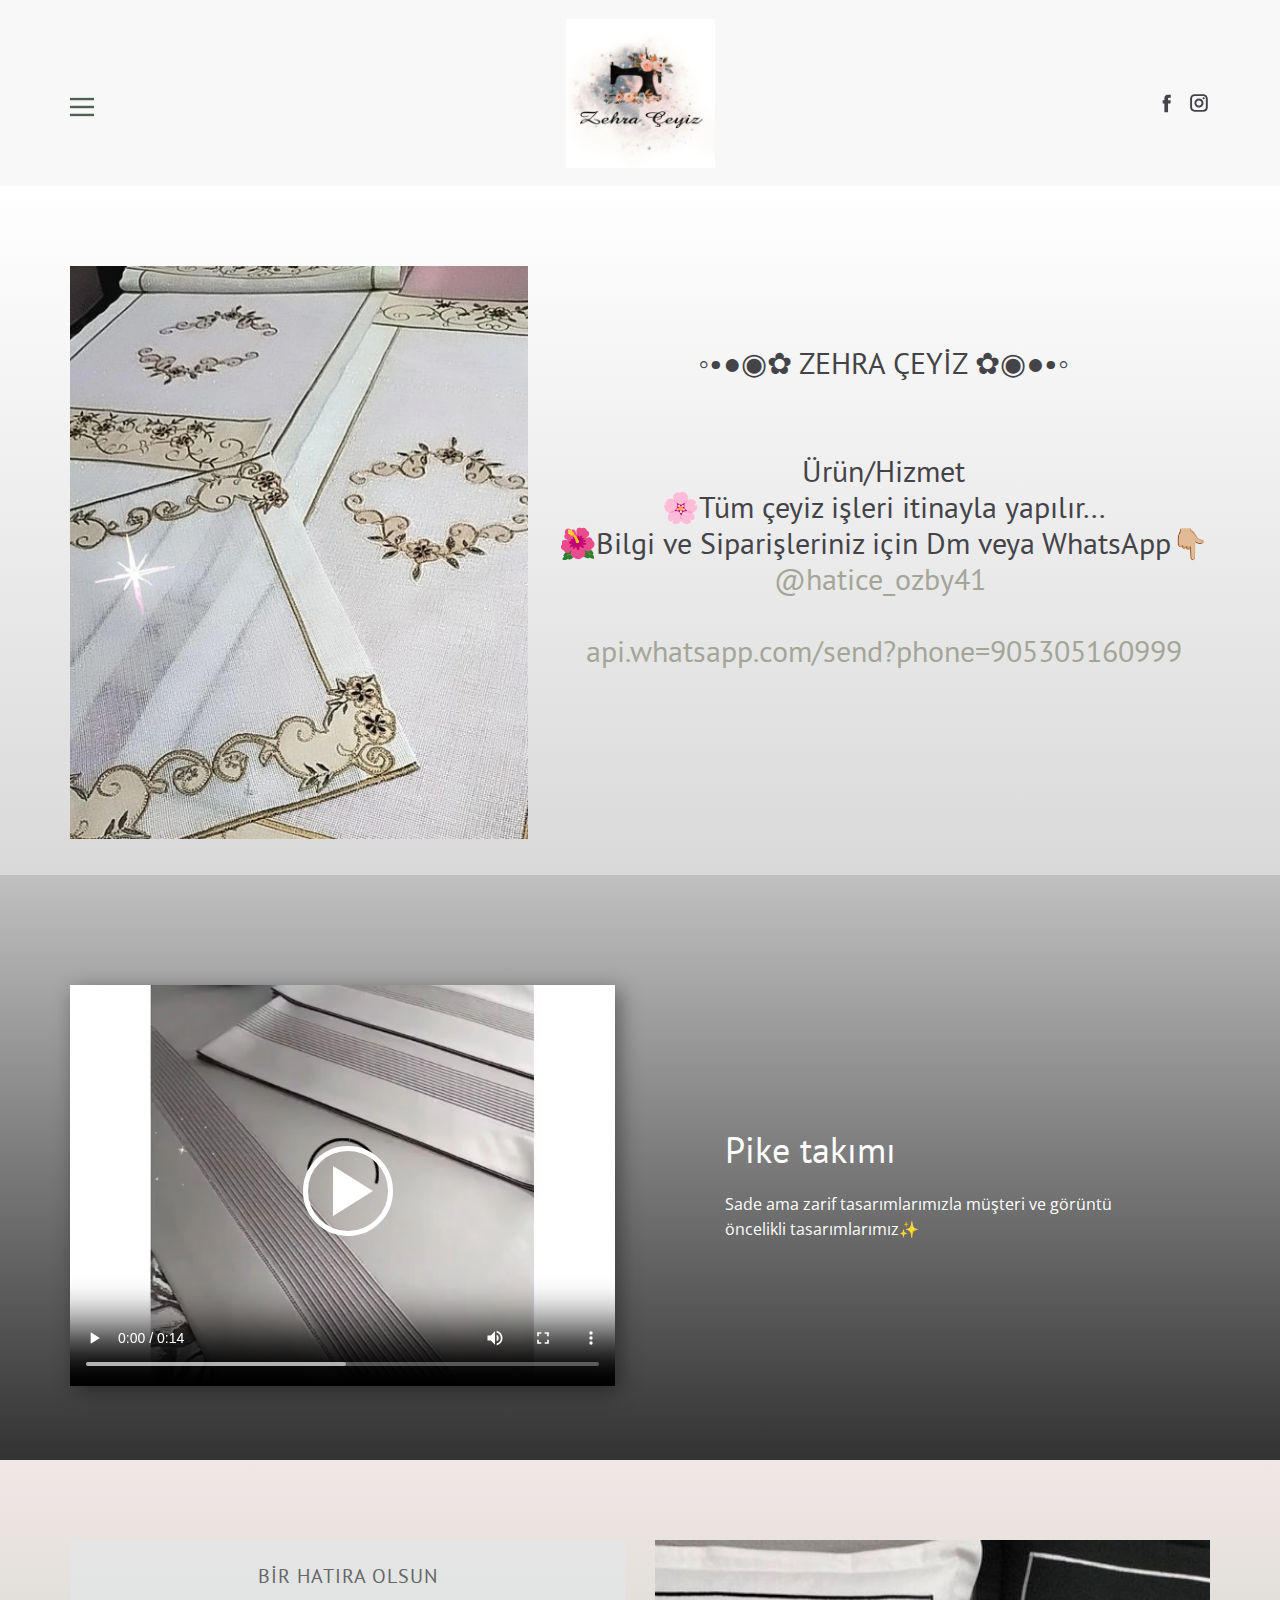
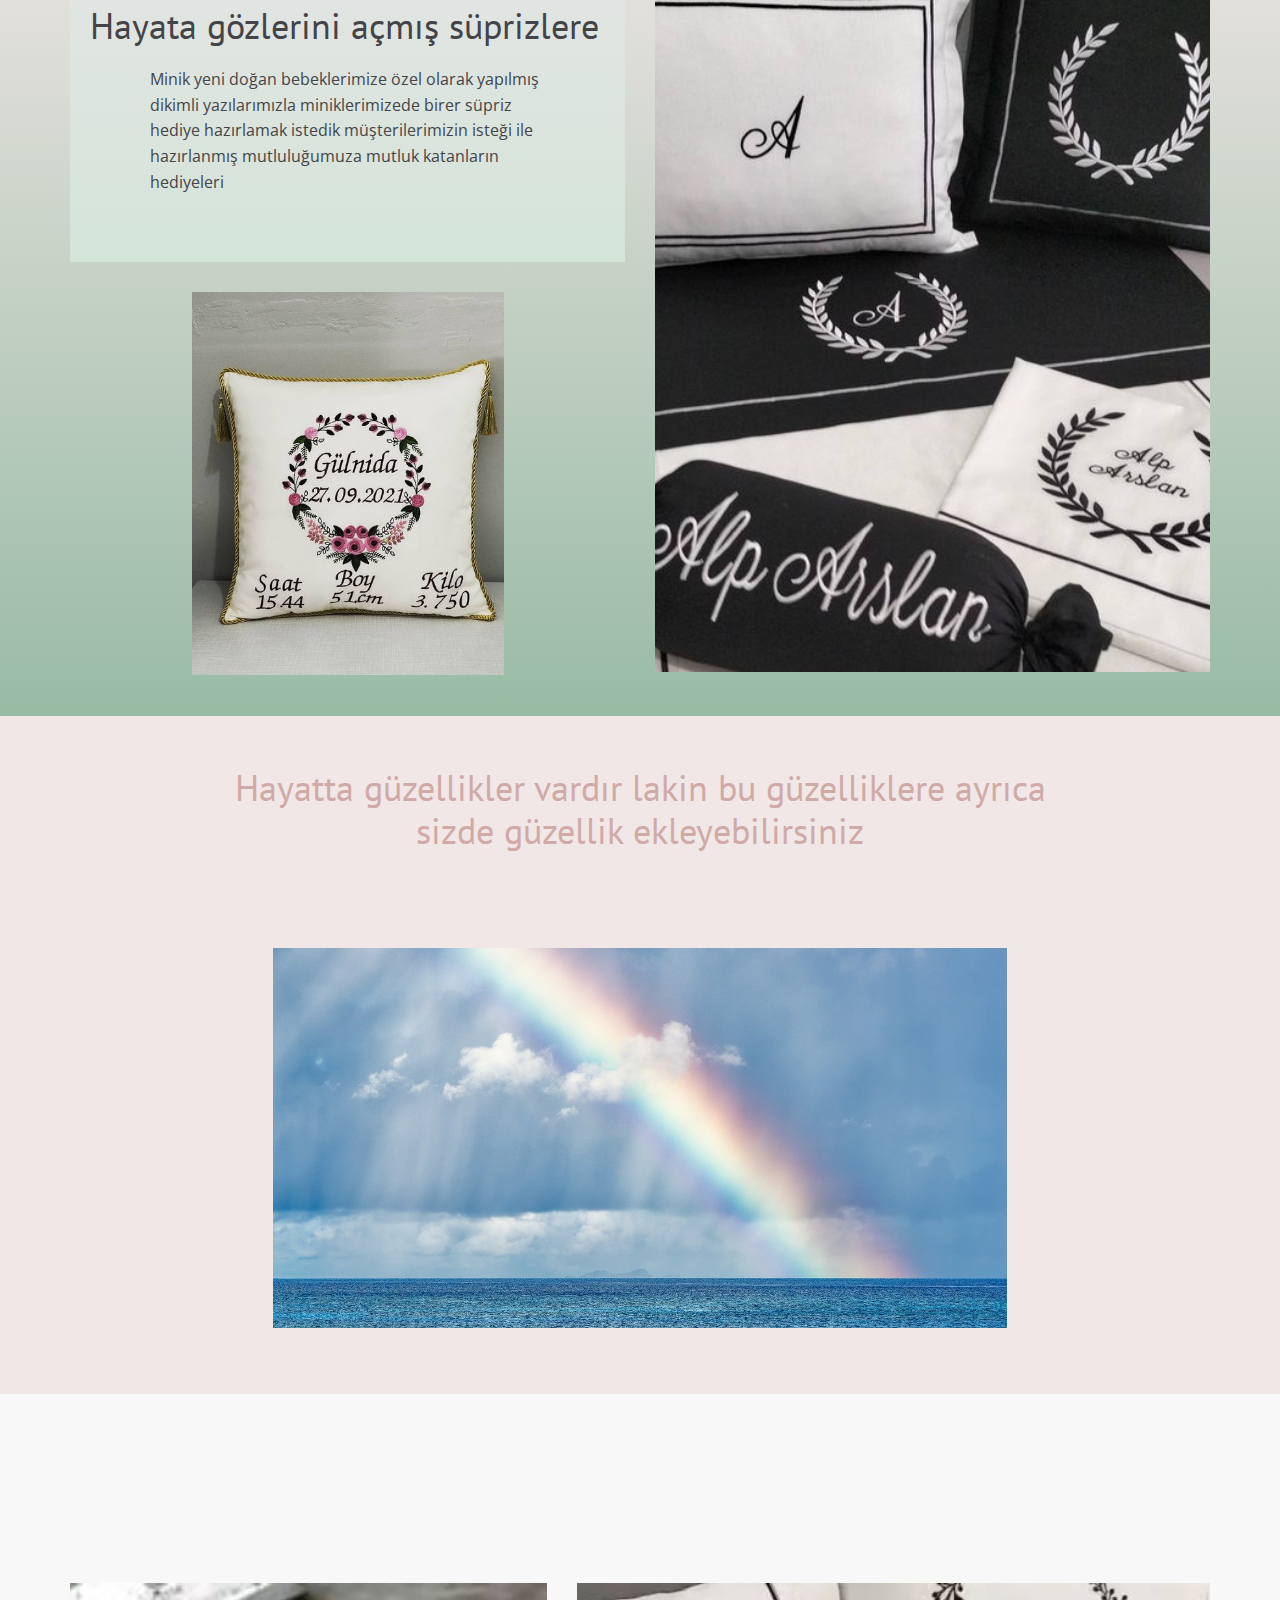
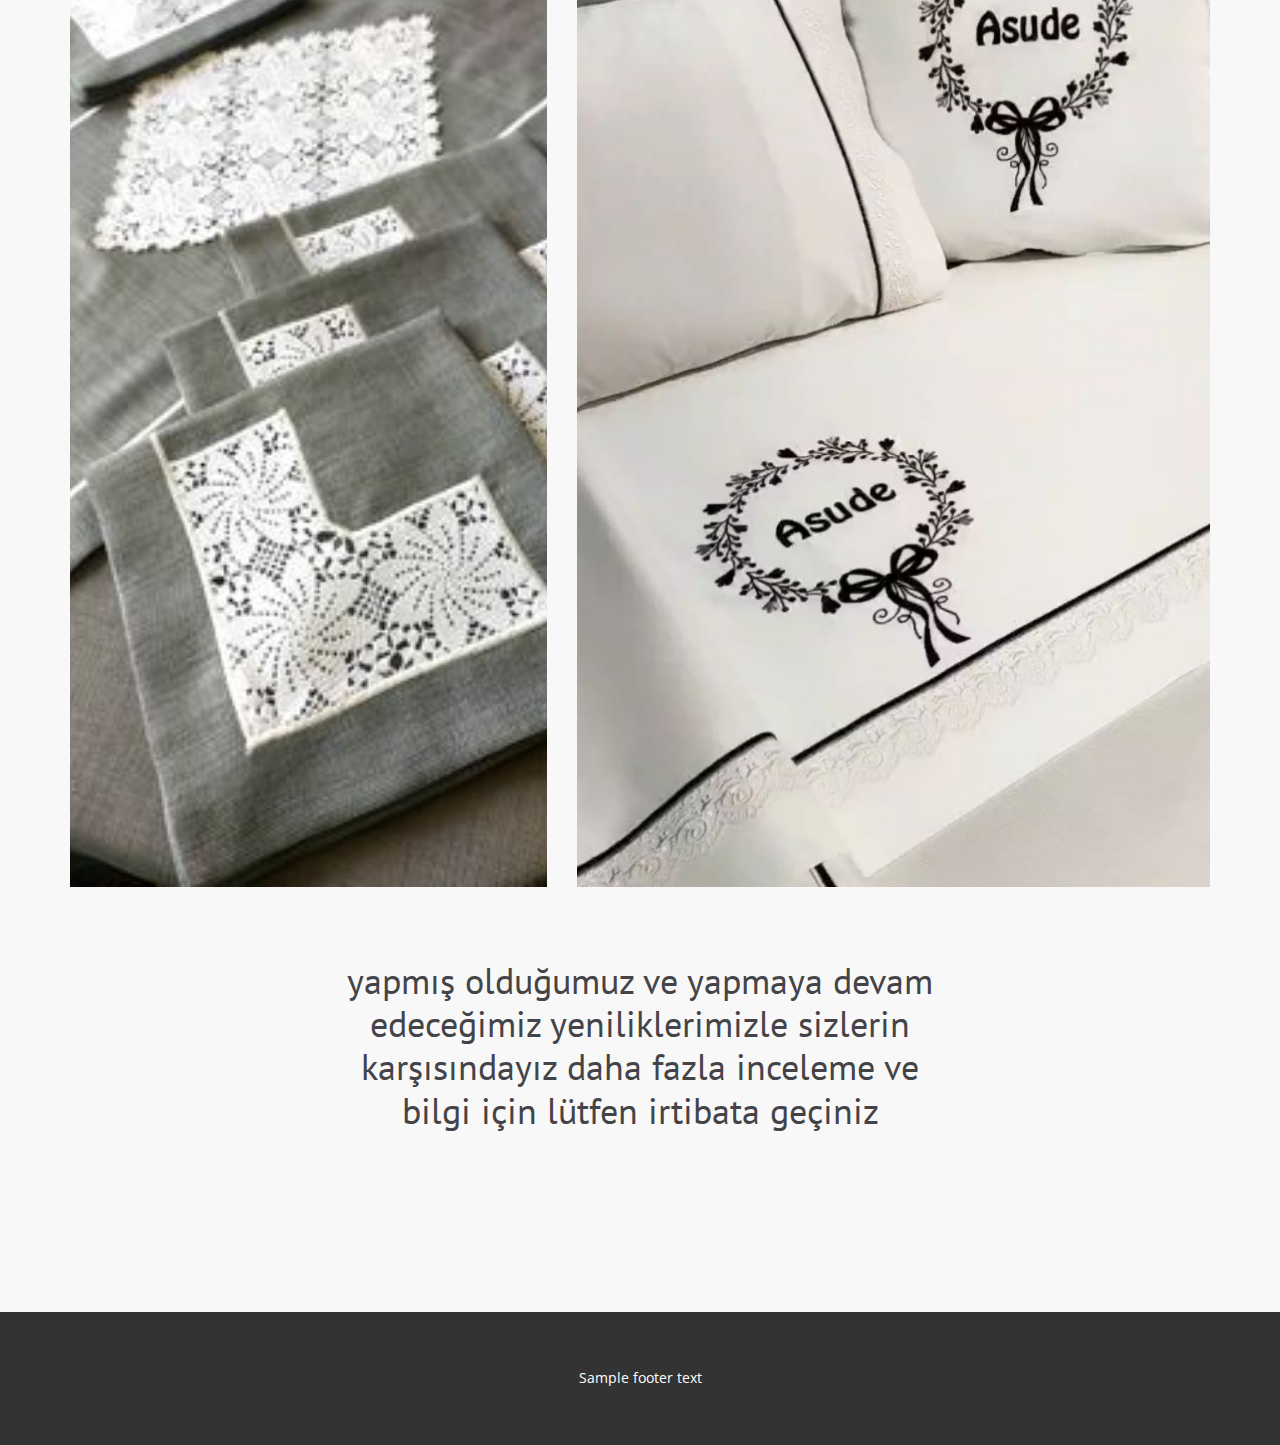
<file: index.html>
<!DOCTYPE html>
<html style="font-size: 16px;">
  <head>
    <meta name="viewport" content="width=device-width, initial-scale=1.0">
    <meta charset="utf-8">
    <meta name="keywords" content="BetterTogether, Let&amp;apos;s create something beautiful together!, Creative Photography, Make Wedding Planning Easy, Inga + James, The best wedding destinations in the world">
    <meta name="description" content="">
    <meta name="page_type" content="np-template-header-footer-from-plugin">
    <title>Ana Sayfa</title>
    <link rel="stylesheet" href="nicepage.css" media="screen">
<link rel="stylesheet" href="Ana-Sayfa.css" media="screen">
    <script class="u-script" type="text/javascript" src="jquery.js" defer=""></script>
    <script class="u-script" type="text/javascript" src="nicepage.js" defer=""></script>
    <meta name="generator" content="Nicepage 4.8.2, nicepage.com">
    <link id="u-theme-google-font" rel="stylesheet" href="https://fonts.googleapis.com/css?family=PT+Sans:400,400i,700,700i|Open+Sans:300,300i,400,400i,500,500i,600,600i,700,700i,800,800i">
    
    
    
    
    
    
    <script type="application/ld+json">{
		"@context": "http://schema.org",
		"@type": "Organization",
		"name": "",
		"logo": "images/191606547_181630263846768_1995027681276305436_n.jpg",
		"sameAs": [
				"https://www.instagram.com/zehraceyiz41/"
		]
}</script>
    <meta name="theme-color" content="#a3a598">
    <meta property="og:title" content="Ana Sayfa">
    <meta property="og:type" content="website">
  </head>
  <body data-home-page="Ana-Sayfa.html" data-home-page-title="Ana Sayfa" class="u-body u-xl-mode"><header class="u-clearfix u-header" id="sec-8114"><div class="u-clearfix u-sheet u-sheet-1">
        <a href="#" class="u-image u-logo u-image-1" src="" data-image-width="320" data-image-height="320">
          <img src="images/191606547_181630263846768_1995027681276305436_n.jpg" class="u-logo-image u-logo-image-1">
        </a>
        <nav class="u-menu u-menu-dropdown u-offcanvas u-menu-1" data-responsive-from="XL">
          <div class="menu-collapse">
            <a class="u-button-style u-nav-link u-text-palette-2-dark-2" href="#" style="">
              <svg class="u-svg-link" preserveAspectRatio="xMidYMin slice" viewBox="0 0 302 302" style="undefined"><use xmlns:xlink="http://www.w3.org/1999/xlink" xlink:href="#svg-5247"></use></svg>
              <svg xmlns="http://www.w3.org/2000/svg" xmlns:xlink="http://www.w3.org/1999/xlink" version="1.1" id="svg-5247" x="0px" y="0px" viewBox="0 0 302 302" style="enable-background:new 0 0 302 302;" xml:space="preserve" class="u-svg-content"><g><rect y="36" width="302" height="30"></rect><rect y="236" width="302" height="30"></rect><rect y="136" width="302" height="30"></rect>
</g><g></g><g></g><g></g><g></g><g></g><g></g><g></g><g></g><g></g><g></g><g></g><g></g><g></g><g></g><g></g></svg>
            </a>
          </div>
          <div class="u-custom-menu u-nav-container">
            <ul class="u-nav u-spacing-25 u-unstyled"><li class="u-nav-item"><a class="u-button-style u-nav-link" href="Ana-Sayfa.html" style="padding: 8px 0px;">Ana Sayfa</a>
</li><li class="u-nav-item"><a class="u-button-style u-nav-link" href="Galeri.html" style="padding: 8px 0px;">Galeri</a>
</li></ul>
          </div>
          <div class="u-custom-menu u-nav-container-collapse">
            <div class="u-black u-container-style u-inner-container-layout u-opacity u-opacity-95 u-sidenav">
              <div class="u-inner-container-layout u-sidenav-overflow">
                <div class="u-menu-close"></div>
                <ul class="u-align-center u-nav u-popupmenu-items u-unstyled u-nav-2"><li class="u-nav-item"><a class="u-button-style u-nav-link" href="Ana-Sayfa.html" style="padding-top: 20px; padding-bottom: 20px;">Ana Sayfa</a>
</li><li class="u-nav-item"><a class="u-button-style u-nav-link" href="Galeri.html" style="padding-top: 20px; padding-bottom: 20px;">Galeri</a>
</li></ul>
              </div>
            </div>
            <div class="u-black u-menu-overlay u-opacity u-opacity-70"></div>
          </div>
        </nav>
        <div class="u-social-icons u-spacing-10 u-social-icons-1">
          <a class="u-social-url" target="_blank" href=""><span class="u-icon u-icon-circle u-social-facebook u-social-icon u-icon-1"><svg class="u-svg-link" preserveAspectRatio="xMidYMin slice" viewBox="0 0 112.2 112.2" style="width: 22px;"><use xmlns:xlink="http://www.w3.org/1999/xlink" xlink:href="#svg-f93c"></use></svg><svg x="0px" y="0px" viewBox="0 0 112.2 112.2" enable-background="new 0 0 112.2 112.2" xml:space="preserve" id="svg-f93c" class="u-svg-content"><path d="M75.5,28.8H65.4c-1.5,0-4,0.9-4,4.3v9.4h13.9l-1.5,15.8H61.4v45.1H42.8V58.3h-8.8V42.4h8.8V32.2 c0-7.4,3.4-18.8,18.8-18.8h13.8v15.4H75.5z"></path></svg></span>
          </a>
          <a class="u-social-url" target="_blank" href="https://www.instagram.com/zehraceyiz41/" title="zehraçeyiz41"><span class="u-icon u-icon-circle u-social-icon u-social-instagram u-icon-2"><svg class="u-svg-link" preserveAspectRatio="xMidYMin slice" viewBox="0 0 112.2 112.2" style="width: 22px;"><use xmlns:xlink="http://www.w3.org/1999/xlink" xlink:href="#svg-70d5"></use></svg><svg x="0px" y="0px" viewBox="0 0 112.2 112.2" enable-background="new 0 0 112.2 112.2" xml:space="preserve" id="svg-70d5" class="u-svg-content"><path d="M55.9,32.9c-12.8,0-23.2,10.4-23.2,23.2s10.4,23.2,23.2,23.2s23.2-10.4,23.2-23.2S68.7,32.9,55.9,32.9z M55.9,69.4c-7.4,0-13.3-6-13.3-13.3c-0.1-7.4,6-13.3,13.3-13.3s13.3,6,13.3,13.3C69.3,63.5,63.3,69.4,55.9,69.4z"></path><path d="M79.7,26.8c-3,0-5.4,2.5-5.4,5.4s2.5,5.4,5.4,5.4c3,0,5.4-2.5,5.4-5.4S82.7,26.8,79.7,26.8z"></path><path d="M78.2,11H33.5C21,11,10.8,21.3,10.8,33.7v44.7c0,12.6,10.2,22.8,22.7,22.8h44.7c12.6,0,22.7-10.2,22.7-22.7 V33.7C100.8,21.1,90.6,11,78.2,11z M91,78.4c0,7.1-5.8,12.8-12.8,12.8H33.5c-7.1,0-12.8-5.8-12.8-12.8V33.7 c0-7.1,5.8-12.8,12.8-12.8h44.7c7.1,0,12.8,5.8,12.8,12.8V78.4z"></path></svg></span>
          </a>
        </div>
      </div></header> 
    <section class="u-clearfix u-gradient u-section-1" id="sec-27c3">
      <div class="u-clearfix u-sheet u-sheet-1">
        <div class="u-clearfix u-expanded-width u-gutter-30 u-layout-wrap u-layout-wrap-1">
          <div class="u-layout">
            <div class="u-layout-row">
              <div class="u-align-left u-container-style u-image u-layout-cell u-left-cell u-size-25 u-image-1" data-image-width="480" data-image-height="600">
                <div class="u-container-layout"></div>
              </div>
              <div class="u-container-style u-layout-cell u-right-cell u-size-35 u-layout-cell-2">
                <div class="u-container-layout">
                  <h3 class="u-align-center u-text u-text-1">◦•●◉✿ ZEHRA ÇEYİZ ✿◉●•◦<br>
                    <br>
                    <br>Ürün/Hizmet<br>🌸Tüm çeyiz işleri itinayla yapılır...<br>🌺Bilgi ve Siparişleriniz için Dm veya WhatsApp👇🏼<br>
                    <a class="notranslate u-active-none u-border-none u-btn u-button-style u-hover-none u-none u-text-palette-1-base u-btn-1" href="https://www.instagram.com/hatice_ozby41/" tabindex="0">@hatice_ozby41</a>&nbsp;<a href="https://l.instagram.com/?u=https%3A%2F%2Fapi.whatsapp.com%2Fsend%3Fphone%3D905305160999&amp;e=ATNYmRWZrCVl2NX3pK_YxuLdUS2BxnH0kE1S2qYir4KOpL72lVPHuPLPEPizU9uhmBUspPDzGLMHpIs4FKEEtw&amp;s=1" rel="me nofollow noopener noreferrer" target="_blank" class="u-active-none u-border-none u-btn u-button-style u-hover-none u-none u-text-palette-1-base u-btn-2">
                      <br>api.whatsapp.com/send?phone=905305160999
                    </a>
                  </h3>
                </div>
              </div>
            </div>
          </div>
        </div>
      </div>
    </section>
    <section class="u-clearfix u-gradient u-section-2" id="sec-5c01">
      <div class="u-clearfix u-sheet u-sheet-1">
        <div class="u-clearfix u-expanded-width u-gutter-50 u-layout-wrap u-layout-wrap-1">
          <div class="u-layout">
            <div class="u-layout-row">
              <div class="u-align-left u-container-style u-layout-cell u-left-cell u-size-30 u-layout-cell-1">
                <div class="u-container-layout u-container-layout-1">
                  <div class="u-expanded u-uploaded-video u-video u-video-1">
                    <div class="embed-responsive">
                      <video class="embed-responsive-item" controls="">
                        <source src="files/ZEHRAEYZzehraceyiz41Instagramfotoraflarvevideolar.mp4" type="video/mp4">
                        <p>Your browser does not support HTML5 video.</p>
                      </video>
                      <button class="u-video-poster"></button>
                    </div>
                  </div>
                </div>
              </div>
              <div class="u-align-left u-container-style u-layout-cell u-right-cell u-shape-rectangle u-size-30 u-layout-cell-2">
                <div class="u-container-layout u-valign-middle-lg u-valign-middle-md u-valign-middle-sm u-valign-middle-xl u-container-layout-2">
                  <h2 class="u-align-center-xs u-text u-text-body-alt-color u-text-1">Pike takımı&nbsp;</h2>
                  <p class="u-align-center-xs u-text u-text-body-alt-color u-text-2"> Sade ama zarif tasarımlarımızla müşteri ve görüntü öncelikli tasarımlarımız✨</p>
                </div>
              </div>
            </div>
          </div>
        </div>
      </div>
    </section>
    <section class="u-clearfix u-gradient u-section-3" id="sec-f289">
      <div class="u-clearfix u-sheet u-sheet-1">
        <div class="u-clearfix u-expanded-width u-gutter-30 u-layout-wrap u-layout-wrap-1">
          <div class="u-gutter-0 u-layout">
            <div class="u-layout-row">
              <div class="u-size-30">
                <div class="u-layout-col">
                  <div class="u-container-style u-gradient u-layout-cell u-left-cell u-size-30 u-layout-cell-1">
                    <div class="u-container-layout u-container-layout-1">
                      <h4 class="u-align-center u-text u-text-1">BİR HATIRA OLSUN</h4>
                      <h2 class="u-align-center-xs u-text u-text-2">Hayata gözlerini açmış süprizlere</h2>
                      <p class="u-align-center-xs u-text u-text-3">Minik yeni doğan bebeklerimize özel olarak yapılmış dikimli yazılarımızla miniklerimizede birer süpriz hediye hazırlamak istedik müşterilerimizin isteği ile hazırlanmış mutluluğumuza mutluk katanların hediyeleri</p>
                    </div>
                  </div>
                  <div class="u-container-style u-image u-image-contain u-layout-cell u-left-cell u-size-30 u-image-1" data-image-width="480" data-image-height="590">
                    <div class="u-container-layout"></div>
                  </div>
                </div>
              </div>
              <div class="u-size-30">
                <div class="u-layout-col">
                  <div class="u-container-style u-image u-layout-cell u-right-cell u-size-60 u-image-2" data-image-width="480" data-image-height="600">
                    <div class="u-container-layout"></div>
                  </div>
                </div>
              </div>
            </div>
          </div>
        </div>
      </div>
    </section>
    <section class="u-clearfix u-palette-3-base u-section-4" id="sec-7fbb">
      <div class="u-clearfix u-sheet u-sheet-1">
        <div class="u-align-center u-container-style u-expanded-width-md u-expanded-width-sm u-expanded-width-xs u-group u-group-1">
          <div class="u-container-layout u-valign-middle">
            <h2 class="u-text u-text-palette-3-light-1 u-text-1">Hayatta güzellikler vardır lakin bu güzelliklere ayrıca sizde güzellik ekleyebilirsiniz</h2>
          </div>
        </div>
        <img class="u-image u-image-default u-image-1" src="images/61fde107dfbc8d29ae9cc6ee74bf59444f15b149f56c06d0bf36287ff3713b6b62d1cdfc6c753838740dcd7321f48bbb11a7828e90775e039a30f4_1280.jpg" alt="" data-image-width="1280" data-image-height="853">
      </div>
    </section>
    <section class="u-clearfix u-section-5" id="carousel_9947">
      <div class="u-clearfix u-sheet u-sheet-1">
        <div class="u-align-center-lg u-align-center-md u-align-center-sm u-align-center-xl u-align-left-xs u-container-style u-expanded-width-md u-expanded-width-sm u-expanded-width-xs u-group u-hidden-xs u-group-1">
          <div class="u-container-layout u-valign-middle-lg u-valign-middle-md u-valign-middle-sm u-valign-middle-xl"></div>
        </div>
        <div class="u-clearfix u-expanded-width u-gutter-30 u-layout-wrap u-layout-wrap-1">
          <div class="u-gutter-0 u-layout">
            <div class="u-layout-col">
              <div class="u-size-60">
                <div class="u-layout-row">
                  <div class="u-align-center u-container-style u-image u-layout-cell u-left-cell u-size-26 u-image-1" data-image-width="320" data-image-height="320">
                    <div class="u-container-layout"></div>
                  </div>
                  <div class="u-container-style u-image u-layout-cell u-right-cell u-size-34 u-image-2" data-image-width="720" data-image-height="900">
                    <div class="u-container-layout"></div>
                  </div>
                </div>
              </div>
            </div>
          </div>
        </div>
        <h2 class="u-align-center u-text u-text-1">yapmış olduğumuz ve yapmaya devam edeceğimiz yeniliklerimizle sizlerin karşısındayız daha fazla inceleme ve bilgi için lütfen irtibata geçiniz</h2>
      </div>
    </section>
    
    
    <footer class="u-clearfix u-footer u-grey-80" id="sec-ce8a"><div class="u-clearfix u-sheet u-sheet-1">
        <div class="u-align-center u-container-style u-group u-group-1">
          <div class="u-container-layout u-valign-middle u-container-layout-1">
            <p class="u-small-text u-text u-text-variant u-text-1">Sample footer text</p>
          </div>
        </div>
      </div></footer>
    
  </body>
</html>
</file>
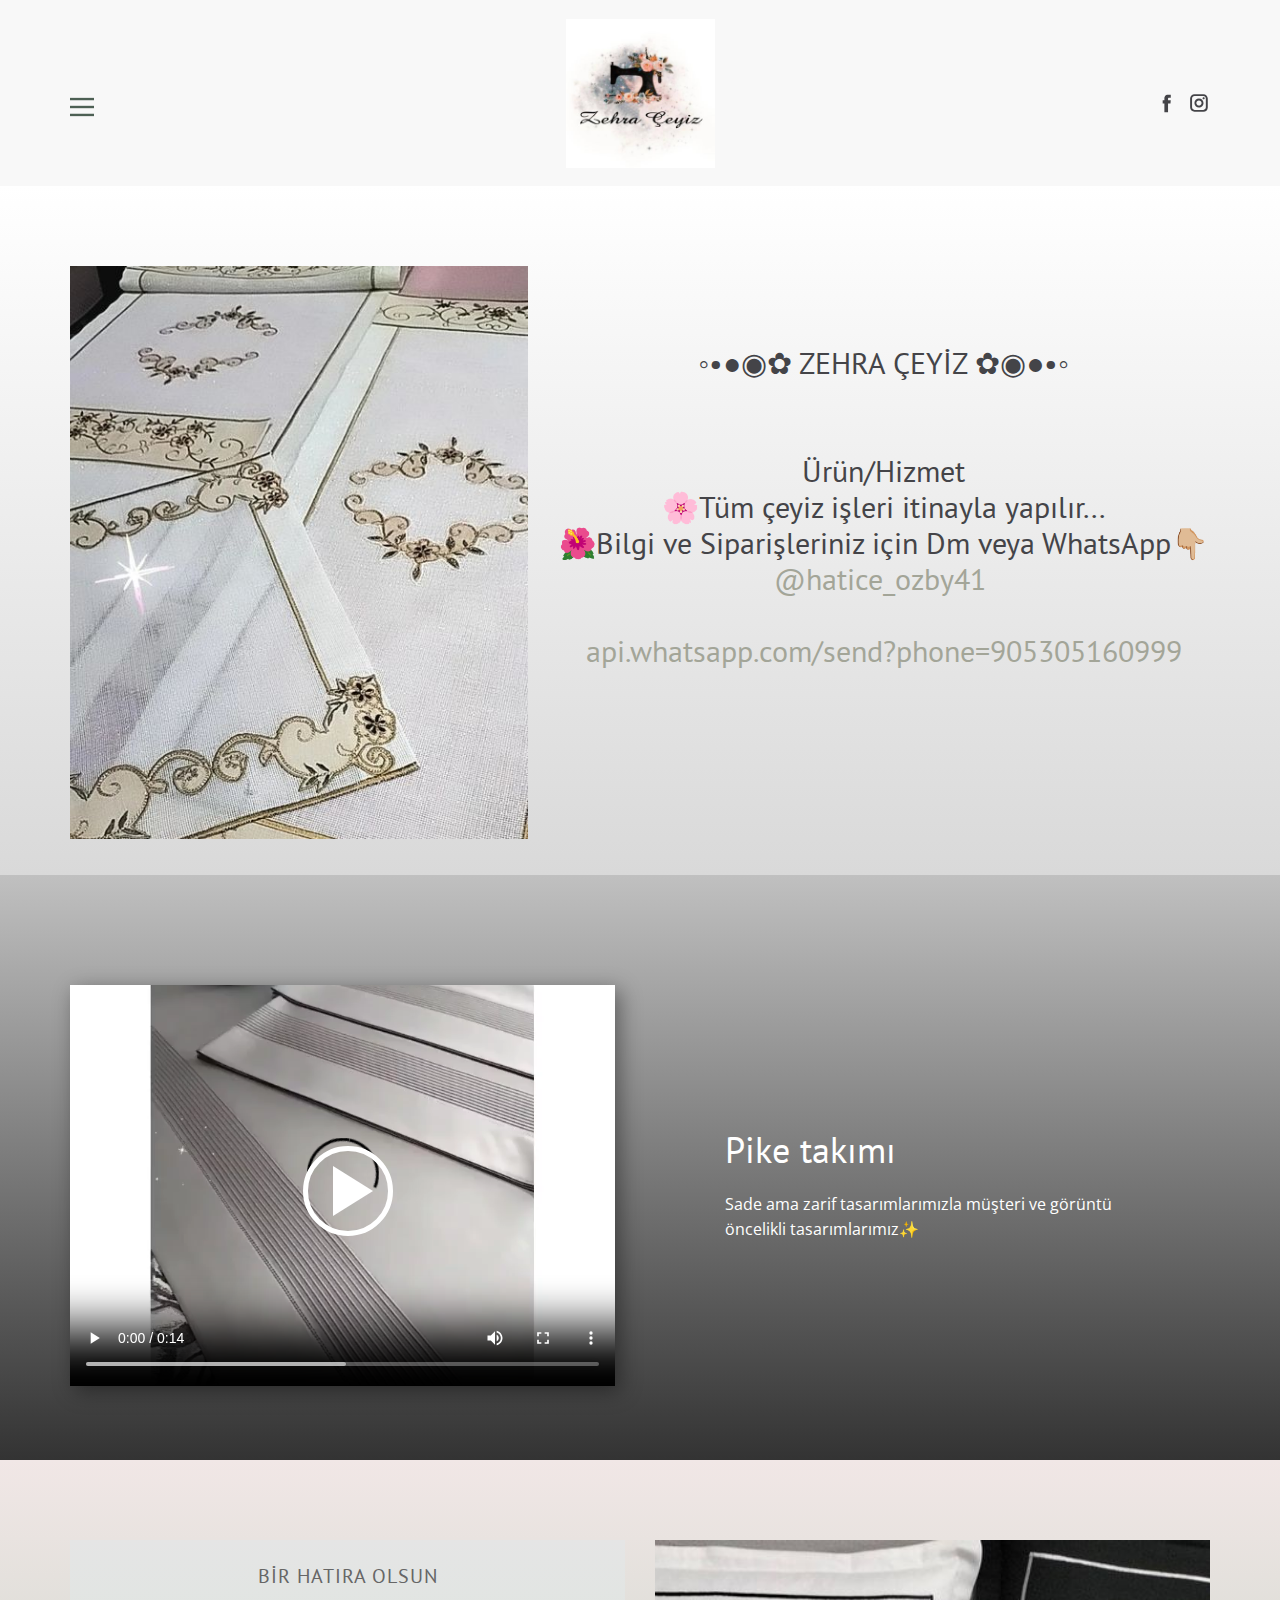
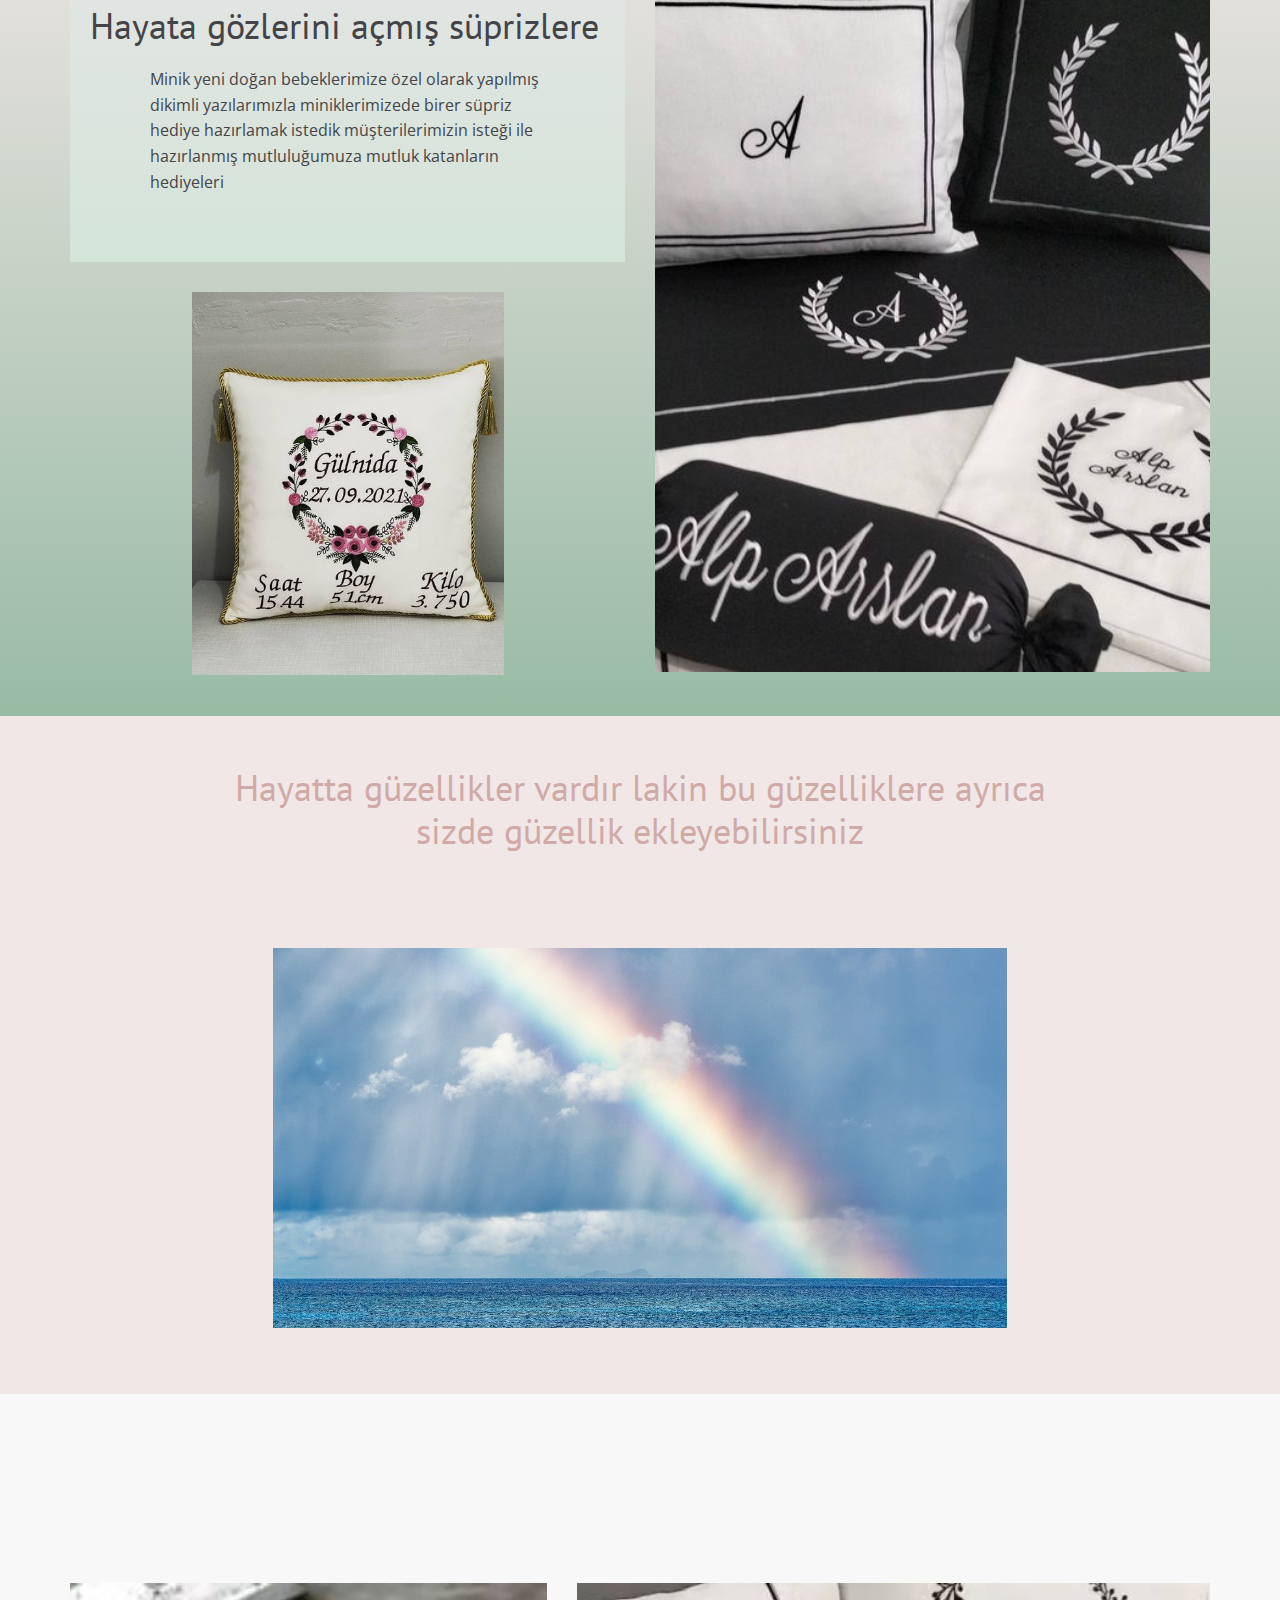
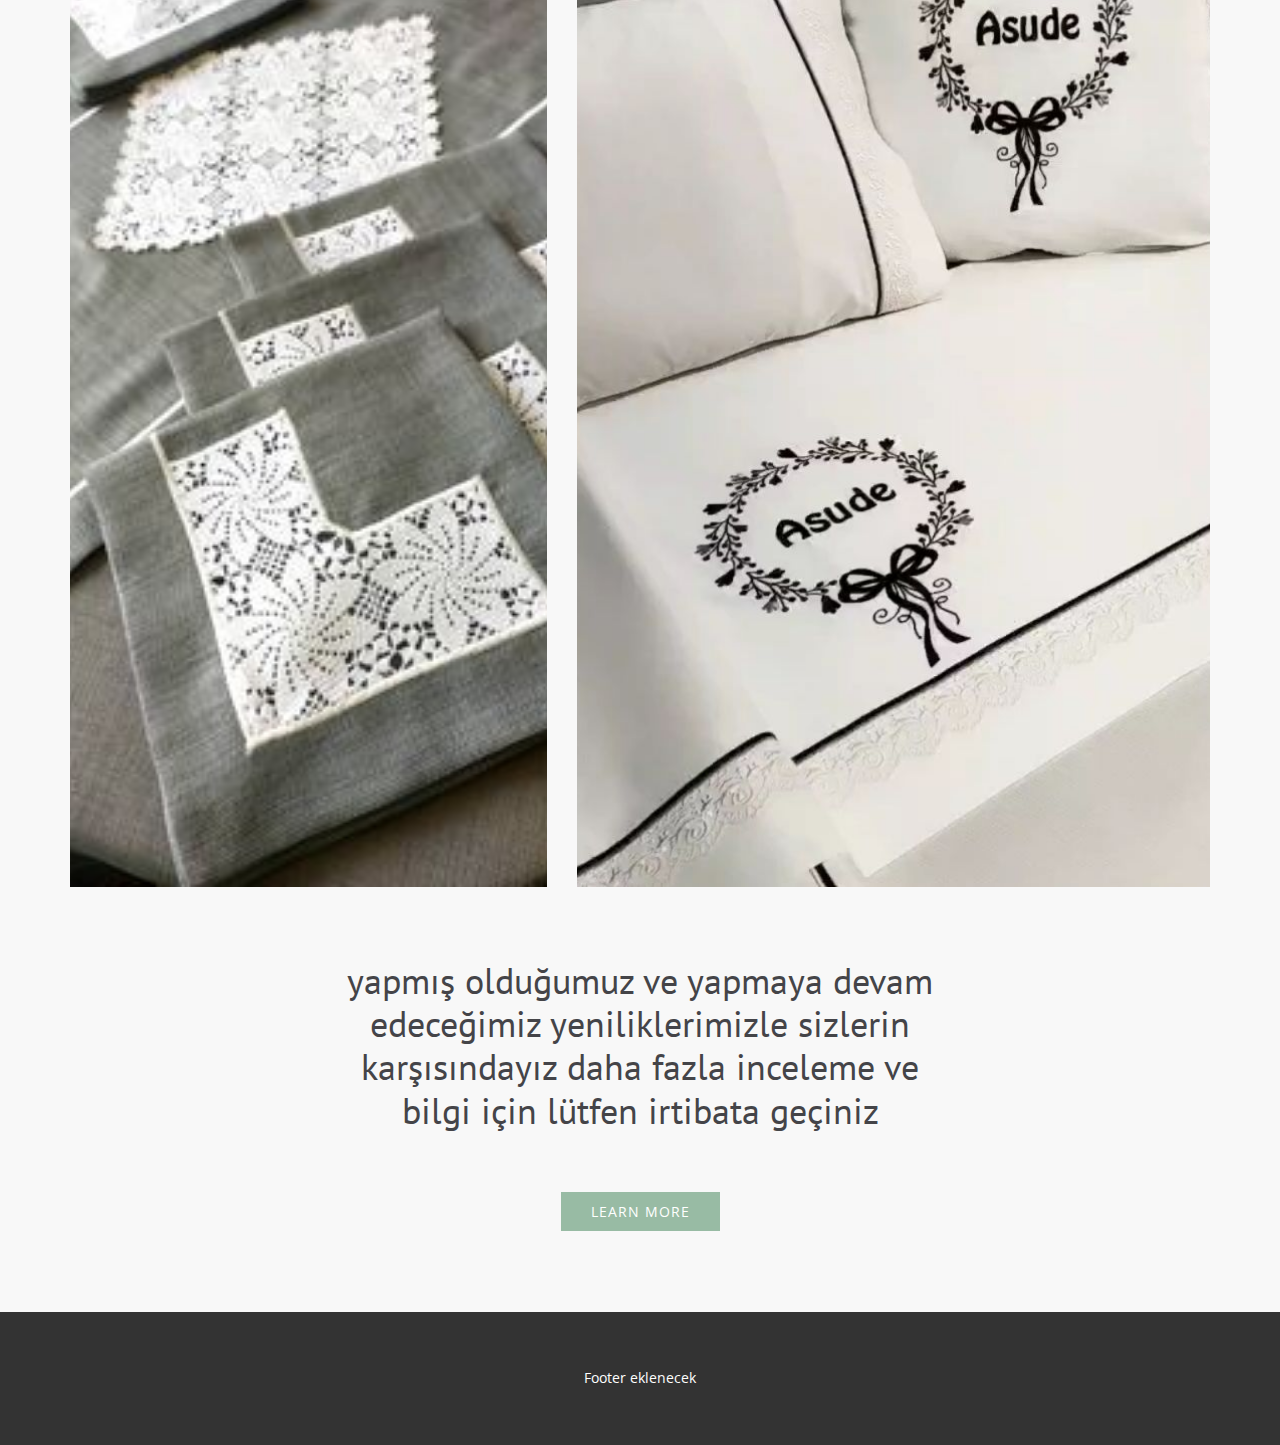
<file: Ana-Sayfa.html>
<!DOCTYPE html>
<html style="font-size: 16px;">
  <head>
    <meta name="viewport" content="width=device-width, initial-scale=1.0">
    <meta charset="utf-8">
    <meta name="keywords" content="BetterTogether, Let&amp;apos;s create something beautiful together!, Creative Photography, Make Wedding Planning Easy, Inga + James, The best wedding destinations in the world">
    <meta name="description" content="">
    <meta name="page_type" content="np-template-header-footer-from-plugin">
    <title>Ana Sayfa</title>
    <link rel="stylesheet" href="nicepage.css" media="screen">
<link rel="stylesheet" href="Ana-Sayfa.css" media="screen">
    <script class="u-script" type="text/javascript" src="jquery.js" defer=""></script>
    <script class="u-script" type="text/javascript" src="nicepage.js" defer=""></script>
    <meta name="generator" content="Nicepage 4.8.2, nicepage.com">
    <link id="u-theme-google-font" rel="stylesheet" href="https://fonts.googleapis.com/css?family=PT+Sans:400,400i,700,700i|Open+Sans:300,300i,400,400i,500,500i,600,600i,700,700i,800,800i">
    
    
    
    
    
    
    <script type="application/ld+json">{
		"@context": "http://schema.org",
		"@type": "Organization",
		"name": "",
		"logo": "images/191606547_181630263846768_1995027681276305436_n.jpg",
		"sameAs": [
				"https://www.instagram.com/zehraceyiz41/"
		]
}</script>
    <meta name="theme-color" content="#a3a598">
    <meta property="og:title" content="Ana Sayfa">
    <meta property="og:type" content="website">
  </head>
  <body class="u-body u-xl-mode"><header class="u-clearfix u-header" id="sec-8114"><div class="u-clearfix u-sheet u-sheet-1">
        <a href="#" class="u-image u-logo u-image-1" src="" data-image-width="320" data-image-height="320">
          <img src="images/191606547_181630263846768_1995027681276305436_n.jpg" class="u-logo-image u-logo-image-1">
        </a>
        <nav class="u-menu u-menu-dropdown u-offcanvas u-menu-1" data-responsive-from="XL">
          <div class="menu-collapse">
            <a class="u-button-style u-nav-link u-text-palette-2-dark-2" href="#" style="">
              <svg class="u-svg-link" preserveAspectRatio="xMidYMin slice" viewBox="0 0 302 302" style="undefined"><use xmlns:xlink="http://www.w3.org/1999/xlink" xlink:href="#svg-5247"></use></svg>
              <svg xmlns="http://www.w3.org/2000/svg" xmlns:xlink="http://www.w3.org/1999/xlink" version="1.1" id="svg-5247" x="0px" y="0px" viewBox="0 0 302 302" style="enable-background:new 0 0 302 302;" xml:space="preserve" class="u-svg-content"><g><rect y="36" width="302" height="30"></rect><rect y="236" width="302" height="30"></rect><rect y="136" width="302" height="30"></rect>
</g><g></g><g></g><g></g><g></g><g></g><g></g><g></g><g></g><g></g><g></g><g></g><g></g><g></g><g></g><g></g></svg>
            </a>
          </div>
          <div class="u-custom-menu u-nav-container">
            <ul class="u-nav u-spacing-25 u-unstyled"><li class="u-nav-item"><a class="u-button-style u-nav-link" href="Ana-Sayfa.html" style="padding: 8px 0px;">Ana Sayfa</a>
</li><li class="u-nav-item"><a class="u-button-style u-nav-link" href="Galeri.html" style="padding: 8px 0px;">Galeri</a>
</li></ul>
          </div>
          <div class="u-custom-menu u-nav-container-collapse">
            <div class="u-black u-container-style u-inner-container-layout u-opacity u-opacity-95 u-sidenav">
              <div class="u-inner-container-layout u-sidenav-overflow">
                <div class="u-menu-close"></div>
                <ul class="u-align-center u-nav u-popupmenu-items u-unstyled u-nav-2"><li class="u-nav-item"><a class="u-button-style u-nav-link" href="Ana-Sayfa.html" style="padding-top: 20px; padding-bottom: 20px;">Ana Sayfa</a>
</li><li class="u-nav-item"><a class="u-button-style u-nav-link" href="Galeri.html" style="padding-top: 20px; padding-bottom: 20px;">Galeri</a>
</li></ul>
              </div>
            </div>
            <div class="u-black u-menu-overlay u-opacity u-opacity-70"></div>
          </div>
        </nav>
        <div class="u-social-icons u-spacing-10 u-social-icons-1">
          <a class="u-social-url" target="_blank" href=""><span class="u-icon u-icon-circle u-social-facebook u-social-icon u-icon-1"><svg class="u-svg-link" preserveAspectRatio="xMidYMin slice" viewBox="0 0 112.2 112.2" style="width: 22px;"><use xmlns:xlink="http://www.w3.org/1999/xlink" xlink:href="#svg-f93c"></use></svg><svg x="0px" y="0px" viewBox="0 0 112.2 112.2" enable-background="new 0 0 112.2 112.2" xml:space="preserve" id="svg-f93c" class="u-svg-content"><path d="M75.5,28.8H65.4c-1.5,0-4,0.9-4,4.3v9.4h13.9l-1.5,15.8H61.4v45.1H42.8V58.3h-8.8V42.4h8.8V32.2 c0-7.4,3.4-18.8,18.8-18.8h13.8v15.4H75.5z"></path></svg></span>
          </a>
          <a class="u-social-url" target="_blank" href="https://www.instagram.com/zehraceyiz41/" title="zehraçeyiz41"><span class="u-icon u-icon-circle u-social-icon u-social-instagram u-icon-2"><svg class="u-svg-link" preserveAspectRatio="xMidYMin slice" viewBox="0 0 112.2 112.2" style="width: 22px;"><use xmlns:xlink="http://www.w3.org/1999/xlink" xlink:href="#svg-70d5"></use></svg><svg x="0px" y="0px" viewBox="0 0 112.2 112.2" enable-background="new 0 0 112.2 112.2" xml:space="preserve" id="svg-70d5" class="u-svg-content"><path d="M55.9,32.9c-12.8,0-23.2,10.4-23.2,23.2s10.4,23.2,23.2,23.2s23.2-10.4,23.2-23.2S68.7,32.9,55.9,32.9z M55.9,69.4c-7.4,0-13.3-6-13.3-13.3c-0.1-7.4,6-13.3,13.3-13.3s13.3,6,13.3,13.3C69.3,63.5,63.3,69.4,55.9,69.4z"></path><path d="M79.7,26.8c-3,0-5.4,2.5-5.4,5.4s2.5,5.4,5.4,5.4c3,0,5.4-2.5,5.4-5.4S82.7,26.8,79.7,26.8z"></path><path d="M78.2,11H33.5C21,11,10.8,21.3,10.8,33.7v44.7c0,12.6,10.2,22.8,22.7,22.8h44.7c12.6,0,22.7-10.2,22.7-22.7 V33.7C100.8,21.1,90.6,11,78.2,11z M91,78.4c0,7.1-5.8,12.8-12.8,12.8H33.5c-7.1,0-12.8-5.8-12.8-12.8V33.7 c0-7.1,5.8-12.8,12.8-12.8h44.7c7.1,0,12.8,5.8,12.8,12.8V78.4z"></path></svg></span>
          </a>
        </div>
      </div></header> 
    <section class="u-clearfix u-gradient u-section-1" id="sec-27c3">
      <div class="u-clearfix u-sheet u-sheet-1">
        <div class="u-clearfix u-expanded-width u-gutter-30 u-layout-wrap u-layout-wrap-1">
          <div class="u-layout">
            <div class="u-layout-row">
              <div class="u-align-left u-container-style u-image u-layout-cell u-left-cell u-size-25 u-image-1" data-image-width="480" data-image-height="600">
                <div class="u-container-layout"></div>
              </div>
              <div class="u-container-style u-layout-cell u-right-cell u-size-35 u-layout-cell-2">
                <div class="u-container-layout">
                  <h3 class="u-align-center u-text u-text-1">◦•●◉✿ ZEHRA ÇEYİZ ✿◉●•◦<br>
                    <br>
                    <br>Ürün/Hizmet<br>🌸Tüm çeyiz işleri itinayla yapılır...<br>🌺Bilgi ve Siparişleriniz için Dm veya WhatsApp👇🏼<br>
                    <a class="notranslate u-active-none u-border-none u-btn u-button-style u-hover-none u-none u-text-palette-1-base u-btn-1" href="https://www.instagram.com/hatice_ozby41/" tabindex="0">@hatice_ozby41</a>&nbsp;<a href="https://l.instagram.com/?u=https%3A%2F%2Fapi.whatsapp.com%2Fsend%3Fphone%3D905305160999&amp;e=ATNYmRWZrCVl2NX3pK_YxuLdUS2BxnH0kE1S2qYir4KOpL72lVPHuPLPEPizU9uhmBUspPDzGLMHpIs4FKEEtw&amp;s=1" rel="me nofollow noopener noreferrer" target="_blank" class="u-active-none u-border-none u-btn u-button-style u-hover-none u-none u-text-palette-1-base u-btn-2">
                      <br>api.whatsapp.com/send?phone=905305160999
                    </a>
                  </h3>
                </div>
              </div>
            </div>
          </div>
        </div>
      </div>
    </section>
    <section class="u-clearfix u-gradient u-section-2" id="sec-5c01">
      <div class="u-clearfix u-sheet u-sheet-1">
        <div class="u-clearfix u-expanded-width u-gutter-50 u-layout-wrap u-layout-wrap-1">
          <div class="u-layout">
            <div class="u-layout-row">
              <div class="u-align-left u-container-style u-layout-cell u-left-cell u-size-30 u-layout-cell-1">
                <div class="u-container-layout u-container-layout-1">
                  <div class="u-expanded u-uploaded-video u-video u-video-1">
                    <div class="embed-responsive">
                      <video class="embed-responsive-item" controls="">
                        <source src="files/ZEHRAEYZzehraceyiz41Instagramfotoraflarvevideolar.mp4" type="video/mp4">
                        <p>Your browser does not support HTML5 video.</p>
                      </video>
                      <button class="u-video-poster"></button>
                    </div>
                  </div>
                </div>
              </div>
              <div class="u-align-left u-container-style u-layout-cell u-right-cell u-shape-rectangle u-size-30 u-layout-cell-2">
                <div class="u-container-layout u-valign-middle-lg u-valign-middle-md u-valign-middle-sm u-valign-middle-xl u-container-layout-2">
                  <h2 class="u-align-center-xs u-text u-text-body-alt-color u-text-1">Pike takımı&nbsp;</h2>
                  <p class="u-align-center-xs u-text u-text-body-alt-color u-text-2"> Sade ama zarif tasarımlarımızla müşteri ve görüntü öncelikli tasarımlarımız✨</p>
                </div>
              </div>
            </div>
          </div>
        </div>
      </div>
    </section>
    <section class="u-clearfix u-gradient u-section-3" id="sec-f289">
      <div class="u-clearfix u-sheet u-sheet-1">
        <div class="u-clearfix u-expanded-width u-gutter-30 u-layout-wrap u-layout-wrap-1">
          <div class="u-gutter-0 u-layout">
            <div class="u-layout-row">
              <div class="u-size-30">
                <div class="u-layout-col">
                  <div class="u-container-style u-gradient u-layout-cell u-left-cell u-size-30 u-layout-cell-1">
                    <div class="u-container-layout u-container-layout-1">
                      <h4 class="u-align-center u-text u-text-1">BİR HATIRA OLSUN</h4>
                      <h2 class="u-align-center-xs u-text u-text-2">Hayata gözlerini açmış süprizlere</h2>
                      <p class="u-align-center-xs u-text u-text-3">Minik yeni doğan bebeklerimize özel olarak yapılmış dikimli yazılarımızla miniklerimizede birer süpriz hediye hazırlamak istedik müşterilerimizin isteği ile hazırlanmış mutluluğumuza mutluk katanların hediyeleri</p>
                    </div>
                  </div>
                  <div class="u-container-style u-image u-image-contain u-layout-cell u-left-cell u-size-30 u-image-1" data-image-width="480" data-image-height="590">
                    <div class="u-container-layout"></div>
                  </div>
                </div>
              </div>
              <div class="u-size-30">
                <div class="u-layout-col">
                  <div class="u-container-style u-image u-layout-cell u-right-cell u-size-60 u-image-2" data-image-width="480" data-image-height="600">
                    <div class="u-container-layout"></div>
                  </div>
                </div>
              </div>
            </div>
          </div>
        </div>
      </div>
    </section>
    <section class="u-clearfix u-palette-3-base u-section-4" id="sec-7fbb">
      <div class="u-clearfix u-sheet u-sheet-1">
        <div class="u-align-center u-container-style u-expanded-width-md u-expanded-width-sm u-expanded-width-xs u-group u-group-1">
          <div class="u-container-layout u-valign-middle">
            <h2 class="u-text u-text-palette-3-light-1 u-text-1">Hayatta güzellikler vardır lakin bu güzelliklere ayrıca sizde güzellik ekleyebilirsiniz</h2>
          </div>
        </div>
        <img class="u-image u-image-default u-image-1" src="images/61fde107dfbc8d29ae9cc6ee74bf59444f15b149f56c06d0bf36287ff3713b6b62d1cdfc6c753838740dcd7321f48bbb11a7828e90775e039a30f4_1280.jpg" alt="" data-image-width="1280" data-image-height="853">
      </div>
    </section>
    <section class="u-clearfix u-section-5" id="carousel_9947">
      <div class="u-clearfix u-sheet u-sheet-1">
        <div class="u-align-center-lg u-align-center-md u-align-center-sm u-align-center-xl u-align-left-xs u-container-style u-expanded-width-md u-expanded-width-sm u-expanded-width-xs u-group u-hidden-xs u-group-1">
          <div class="u-container-layout u-valign-middle-lg u-valign-middle-md u-valign-middle-sm u-valign-middle-xl"></div>
        </div>
        <div class="u-clearfix u-expanded-width u-gutter-30 u-layout-wrap u-layout-wrap-1">
          <div class="u-gutter-0 u-layout">
            <div class="u-layout-col">
              <div class="u-size-60">
                <div class="u-layout-row">
                  <div class="u-align-center u-container-style u-image u-layout-cell u-left-cell u-size-26 u-image-1" data-image-width="320" data-image-height="320">
                    <div class="u-container-layout"></div>
                  </div>
                  <div class="u-container-style u-image u-layout-cell u-right-cell u-size-34 u-image-2" data-image-width="720" data-image-height="900">
                    <div class="u-container-layout"></div>
                  </div>
                </div>
              </div>
            </div>
          </div>
        </div>
        <h2 class="u-align-center u-text u-text-1">yapmış olduğumuz ve yapmaya devam edeceğimiz yeniliklerimizle sizlerin karşısındayız daha fazla inceleme ve bilgi için lütfen irtibata geçiniz</h2>
        <a href="https://www.instagram.com/zehraceyiz41/" class="u-btn u-button-style u-btn-1" title="learn more">learn more</a>
      </div>
    </section>
    
    
    <footer class="u-clearfix u-footer u-grey-80" id="sec-ce8a"><div class="u-clearfix u-sheet u-sheet-1">
        <div class="u-align-center u-container-style u-group u-group-1">
          <div class="u-container-layout u-valign-middle u-container-layout-1">
            <p class="u-small-text u-text u-text-variant u-text-1">Footer eklenecek</p>
          </div>
        </div>
      </div>
    </footer>
     
  </body>
</html>
</file>
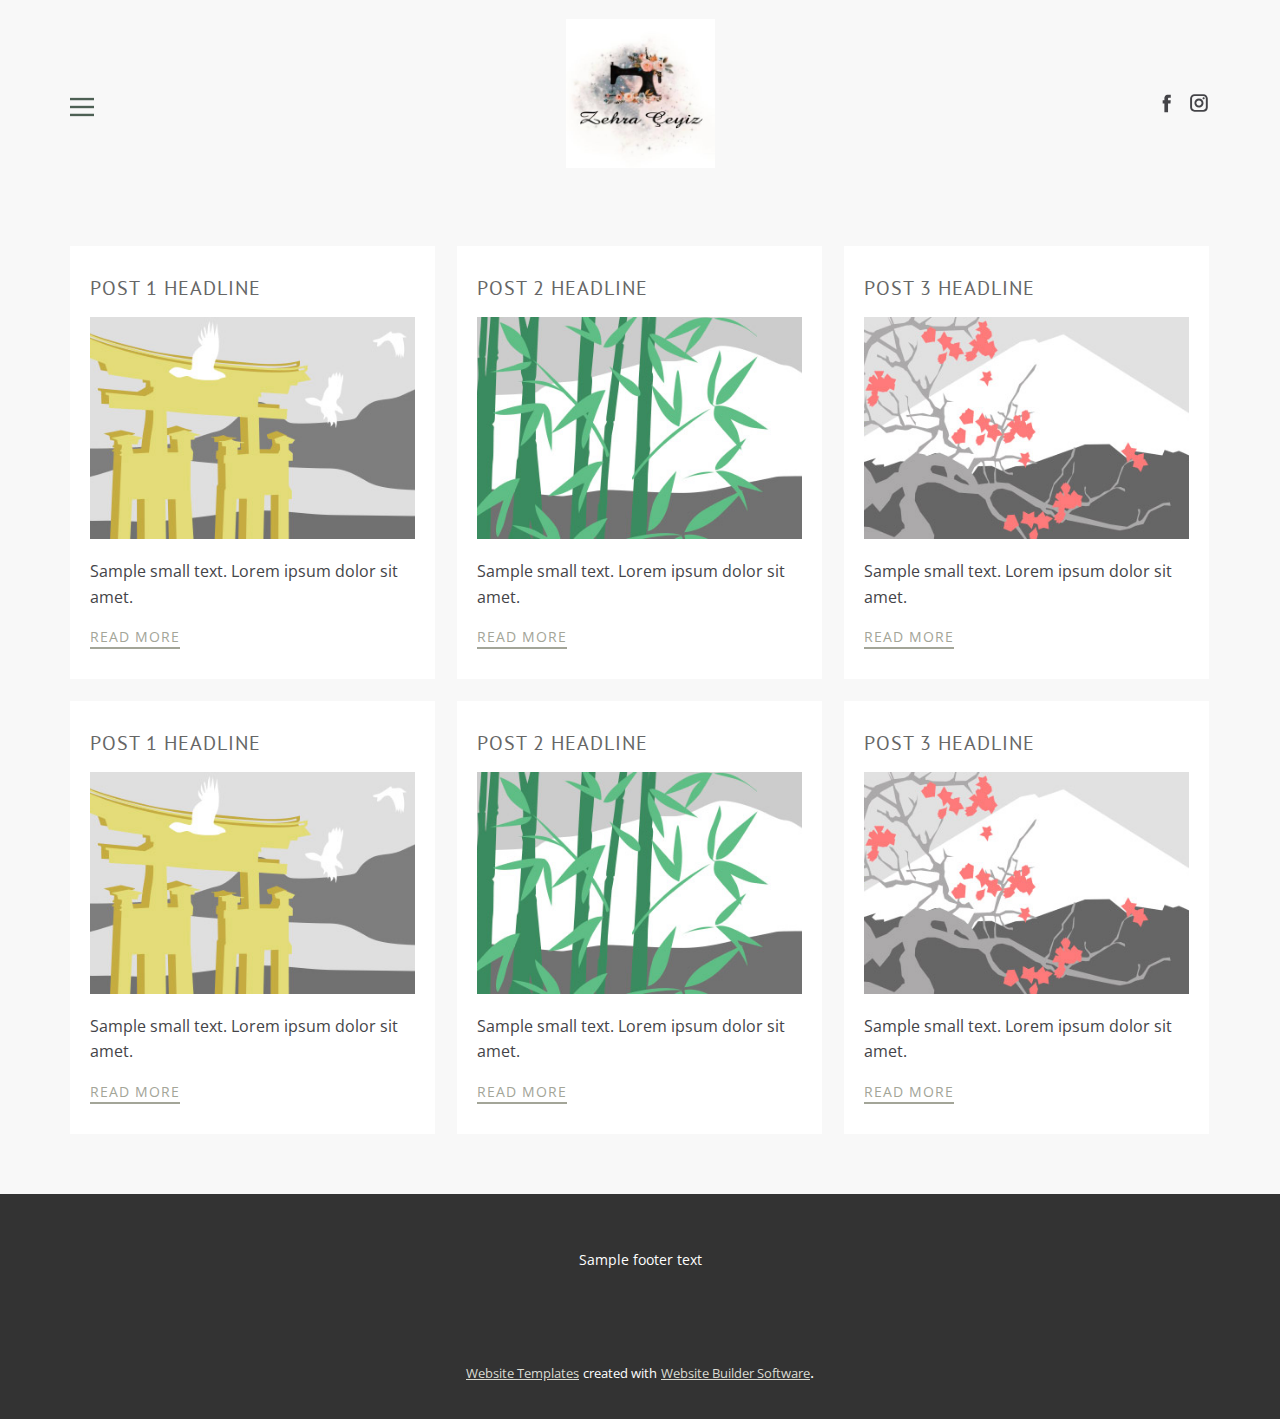
<file: blog/blog.html>
<html style="font-size: 16px;"><head>
    <meta name="viewport" content="width=device-width, initial-scale=1.0">
    <meta charset="utf-8">
    <meta name="keywords" content="">
    <meta name="description" content="">
    <meta name="page_type" content="np-template-header-footer-from-plugin">
    <title>Blog Template</title>
    <link rel="stylesheet" href="../nicepage.css" media="screen">
<link rel="stylesheet" href="../Blog-Template.css" media="screen">
    <script class="u-script" type="text/javascript" src="../jquery.js" defer=""></script>
    <script class="u-script" type="text/javascript" src="../nicepage.js" defer=""></script>
    <meta name="generator" content="Nicepage 4.8.2, nicepage.com">
    <link id="u-theme-google-font" rel="stylesheet" href="https://fonts.googleapis.com/css?family=PT+Sans:400,400i,700,700i|Open+Sans:300,300i,400,400i,500,500i,600,600i,700,700i,800,800i">
    
    
    <script type="application/ld+json">{
		"@context": "http://schema.org",
		"@type": "Organization",
		"name": "",
		"logo": "images/191606547_181630263846768_1995027681276305436_n.jpg",
		"sameAs": [
				"https://www.instagram.com/zehraceyiz41/"
		]
}</script>
    <meta name="theme-color" content="#a3a598">
  </head>
  <body class="u-body u-xl-mode"><header class="u-clearfix u-header" id="sec-8114"><div class="u-clearfix u-sheet u-sheet-1">
        <a href="#" class="u-image u-logo u-image-1" src="" data-image-width="320" data-image-height="320">
          <img src="../images/191606547_181630263846768_1995027681276305436_n.jpg" class="u-logo-image u-logo-image-1">
        </a>
        <nav class="u-menu u-menu-dropdown u-offcanvas u-menu-1" data-responsive-from="XL">
          <div class="menu-collapse">
            <a class="u-button-style u-nav-link u-text-palette-2-dark-2" href="#" style="">
              <svg class="u-svg-link" preserveAspectRatio="xMidYMin slice" viewBox="0 0 302 302" style="undefined"><use xmlns:xlink="http://www.w3.org/1999/xlink" xlink:href="#svg-5247"></use></svg>
              <svg xmlns="http://www.w3.org/2000/svg" xmlns:xlink="http://www.w3.org/1999/xlink" version="1.1" id="svg-5247" x="0px" y="0px" viewBox="0 0 302 302" style="enable-background:new 0 0 302 302;" xml:space="preserve" class="u-svg-content"><g><rect y="36" width="302" height="30"></rect><rect y="236" width="302" height="30"></rect><rect y="136" width="302" height="30"></rect>
</g><g></g><g></g><g></g><g></g><g></g><g></g><g></g><g></g><g></g><g></g><g></g><g></g><g></g><g></g><g></g></svg>
            </a>
          </div>
          <div class="u-custom-menu u-nav-container">
            <ul class="u-nav u-spacing-25 u-unstyled"><li class="u-nav-item"><a class="u-button-style u-nav-link" href="../Ana-Sayfa.html" style="padding: 8px 0px;">Ana Sayfa</a>
</li><li class="u-nav-item"><a class="u-button-style u-nav-link" href="../Galeri.html" style="padding: 8px 0px;">Galeri</a>
</li></ul>
          </div>
          <div class="u-custom-menu u-nav-container-collapse">
            <div class="u-black u-container-style u-inner-container-layout u-opacity u-opacity-95 u-sidenav">
              <div class="u-inner-container-layout u-sidenav-overflow">
                <div class="u-menu-close"></div>
                <ul class="u-align-center u-nav u-popupmenu-items u-unstyled u-nav-2"><li class="u-nav-item"><a class="u-button-style u-nav-link" href="../Ana-Sayfa.html" style="padding-top: 20px; padding-bottom: 20px;">Ana Sayfa</a>
</li><li class="u-nav-item"><a class="u-button-style u-nav-link" href="../Galeri.html" style="padding-top: 20px; padding-bottom: 20px;">Galeri</a>
</li></ul>
              </div>
            </div>
            <div class="u-black u-menu-overlay u-opacity u-opacity-70"></div>
          </div>
        </nav>
        <div class="u-social-icons u-spacing-10 u-social-icons-1">
          <a class="u-social-url" target="_blank" href=""><span class="u-icon u-icon-circle u-social-facebook u-social-icon u-icon-1"><svg class="u-svg-link" preserveAspectRatio="xMidYMin slice" viewBox="0 0 112.2 112.2" style="width: 22px;"><use xmlns:xlink="http://www.w3.org/1999/xlink" xlink:href="#svg-f93c"></use></svg><svg x="0px" y="0px" viewBox="0 0 112.2 112.2" enable-background="new 0 0 112.2 112.2" xml:space="preserve" id="svg-f93c" class="u-svg-content"><path d="M75.5,28.8H65.4c-1.5,0-4,0.9-4,4.3v9.4h13.9l-1.5,15.8H61.4v45.1H42.8V58.3h-8.8V42.4h8.8V32.2 c0-7.4,3.4-18.8,18.8-18.8h13.8v15.4H75.5z"></path></svg></span>
          </a>
          <a class="u-social-url" target="_blank" href="https://www.instagram.com/zehraceyiz41/" title="zehraçeyiz41"><span class="u-icon u-icon-circle u-social-icon u-social-instagram u-icon-2"><svg class="u-svg-link" preserveAspectRatio="xMidYMin slice" viewBox="0 0 112.2 112.2" style="width: 22px;"><use xmlns:xlink="http://www.w3.org/1999/xlink" xlink:href="#svg-70d5"></use></svg><svg x="0px" y="0px" viewBox="0 0 112.2 112.2" enable-background="new 0 0 112.2 112.2" xml:space="preserve" id="svg-70d5" class="u-svg-content"><path d="M55.9,32.9c-12.8,0-23.2,10.4-23.2,23.2s10.4,23.2,23.2,23.2s23.2-10.4,23.2-23.2S68.7,32.9,55.9,32.9z M55.9,69.4c-7.4,0-13.3-6-13.3-13.3c-0.1-7.4,6-13.3,13.3-13.3s13.3,6,13.3,13.3C69.3,63.5,63.3,69.4,55.9,69.4z"></path><path d="M79.7,26.8c-3,0-5.4,2.5-5.4,5.4s2.5,5.4,5.4,5.4c3,0,5.4-2.5,5.4-5.4S82.7,26.8,79.7,26.8z"></path><path d="M78.2,11H33.5C21,11,10.8,21.3,10.8,33.7v44.7c0,12.6,10.2,22.8,22.7,22.8h44.7c12.6,0,22.7-10.2,22.7-22.7 V33.7C100.8,21.1,90.6,11,78.2,11z M91,78.4c0,7.1-5.8,12.8-12.8,12.8H33.5c-7.1,0-12.8-5.8-12.8-12.8V33.7 c0-7.1,5.8-12.8,12.8-12.8h44.7c7.1,0,12.8,5.8,12.8,12.8V78.4z"></path></svg></span>
          </a>
        </div>
      </div></header>
    <section class="u-clearfix u-section-1" id="sec-d8f8">
      <div class="u-clearfix u-sheet u-valign-middle u-sheet-1"><!--blog--><!--blog_options_json--><!--{"type":"Recent","source":"","tags":"","count":""}--><!--/blog_options_json-->
        <div class="u-blog u-expanded-width u-repeater u-repeater-1"><!--blog_post-->
          <div class="u-blog-post u-container-style u-repeater-item u-white u-repeater-item-1">
            <div class="u-container-layout u-similar-container u-valign-top u-container-layout-1"><!--blog_post_header-->
              <h4 class="u-blog-control u-text u-text-1">
                <a class="u-post-header-link" href="../blog/post-5.html"><!--blog_post_header_content-->Post 1 Headline<!--/blog_post_header_content--></a>
              </h4><!--/blog_post_header--><!--blog_post_image-->
              <a class="u-post-header-link" href="../blog/post-5.html"><img alt="" class="u-blog-control u-expanded-width u-image u-image-default u-image-1" src="[data-uri]"></a><!--/blog_post_image--><!--blog_post_content-->
              <div class="u-blog-control u-post-content u-text u-text-2 fr-view">Sample small text. Lorem ipsum dolor sit amet.</div><!--/blog_post_content--><!--blog_post_readmore-->
              <a href="../blog/post-5.html" class="u-blog-control u-border-2 u-border-palette-1-base u-btn u-btn-rectangle u-button-style u-none u-btn-1"><!--blog_post_readmore_content--><!--options_json--><!--{"content":"","defaultValue":"Read More"}--><!--/options_json-->Read More<!--/blog_post_readmore_content--></a><!--/blog_post_readmore-->
            </div>
          </div><div class="u-blog-post u-container-style u-repeater-item u-video-cover u-white">
            <div class="u-container-layout u-similar-container u-valign-top u-container-layout-2"><!--blog_post_header-->
              <h4 class="u-blog-control u-text u-text-3">
                <a class="u-post-header-link" href="../blog/post-4.html"><!--blog_post_header_content-->Post 2 Headline<!--/blog_post_header_content--></a>
              </h4><!--/blog_post_header--><!--blog_post_image-->
              <a class="u-post-header-link" href="../blog/post-4.html"><img alt="" class="u-blog-control u-expanded-width u-image u-image-default u-image-2" src="[data-uri]"></a><!--/blog_post_image--><!--blog_post_content-->
              <div class="u-blog-control u-post-content u-text u-text-4 fr-view">Sample small text. Lorem ipsum dolor sit amet.</div><!--/blog_post_content--><!--blog_post_readmore-->
              <a href="../blog/post-4.html" class="u-blog-control u-border-2 u-border-palette-1-base u-btn u-btn-rectangle u-button-style u-none u-btn-2"><!--blog_post_readmore_content--><!--options_json--><!--{"content":"","defaultValue":"Read More"}--><!--/options_json-->Read More<!--/blog_post_readmore_content--></a><!--/blog_post_readmore-->
            </div>
          </div><div class="u-blog-post u-container-style u-repeater-item u-video-cover u-white">
            <div class="u-container-layout u-similar-container u-valign-top u-container-layout-3"><!--blog_post_header-->
              <h4 class="u-blog-control u-text u-text-5">
                <a class="u-post-header-link" href="../blog/post-3.html"><!--blog_post_header_content-->Post 3 Headline<!--/blog_post_header_content--></a>
              </h4><!--/blog_post_header--><!--blog_post_image-->
              <a class="u-post-header-link" href="../blog/post-3.html"><img alt="" class="u-blog-control u-expanded-width u-image u-image-default u-image-3" src="[data-uri]"></a><!--/blog_post_image--><!--blog_post_content-->
              <div class="u-blog-control u-post-content u-text u-text-6 fr-view">Sample small text. Lorem ipsum dolor sit amet.</div><!--/blog_post_content--><!--blog_post_readmore-->
              <a href="../blog/post-3.html" class="u-blog-control u-border-2 u-border-palette-1-base u-btn u-btn-rectangle u-button-style u-none u-btn-3"><!--blog_post_readmore_content--><!--options_json--><!--{"content":"","defaultValue":"Read More"}--><!--/options_json-->Read More<!--/blog_post_readmore_content--></a><!--/blog_post_readmore-->
            </div>
          </div><div class="u-blog-post u-container-style u-repeater-item u-white u-repeater-item-1">
            <div class="u-container-layout u-similar-container u-valign-top u-container-layout-1"><!--blog_post_header-->
              <h4 class="u-blog-control u-text u-text-1">
                <a class="u-post-header-link" href="../blog/post-2.html"><!--blog_post_header_content-->Post 1 Headline<!--/blog_post_header_content--></a>
              </h4><!--/blog_post_header--><!--blog_post_image-->
              <a class="u-post-header-link" href="../blog/post-2.html"><img alt="" class="u-blog-control u-expanded-width u-image u-image-default u-image-1" src="[data-uri]"></a><!--/blog_post_image--><!--blog_post_content-->
              <div class="u-blog-control u-post-content u-text u-text-2 fr-view">Sample small text. Lorem ipsum dolor sit amet.</div><!--/blog_post_content--><!--blog_post_readmore-->
              <a href="../blog/post-2.html" class="u-blog-control u-border-2 u-border-palette-1-base u-btn u-btn-rectangle u-button-style u-none u-btn-1"><!--blog_post_readmore_content--><!--options_json--><!--{"content":"","defaultValue":"Read More"}--><!--/options_json-->Read More<!--/blog_post_readmore_content--></a><!--/blog_post_readmore-->
            </div>
          </div><div class="u-blog-post u-container-style u-repeater-item u-video-cover u-white">
            <div class="u-container-layout u-similar-container u-valign-top u-container-layout-2"><!--blog_post_header-->
              <h4 class="u-blog-control u-text u-text-3">
                <a class="u-post-header-link" href="../blog/post-1.html"><!--blog_post_header_content-->Post 2 Headline<!--/blog_post_header_content--></a>
              </h4><!--/blog_post_header--><!--blog_post_image-->
              <a class="u-post-header-link" href="../blog/post-1.html"><img alt="" class="u-blog-control u-expanded-width u-image u-image-default u-image-2" src="[data-uri]"></a><!--/blog_post_image--><!--blog_post_content-->
              <div class="u-blog-control u-post-content u-text u-text-4 fr-view">Sample small text. Lorem ipsum dolor sit amet.</div><!--/blog_post_content--><!--blog_post_readmore-->
              <a href="../blog/post-1.html" class="u-blog-control u-border-2 u-border-palette-1-base u-btn u-btn-rectangle u-button-style u-none u-btn-2"><!--blog_post_readmore_content--><!--options_json--><!--{"content":"","defaultValue":"Read More"}--><!--/options_json-->Read More<!--/blog_post_readmore_content--></a><!--/blog_post_readmore-->
            </div>
          </div><div class="u-blog-post u-container-style u-repeater-item u-video-cover u-white">
            <div class="u-container-layout u-similar-container u-valign-top u-container-layout-3"><!--blog_post_header-->
              <h4 class="u-blog-control u-text u-text-5">
                <a class="u-post-header-link" href="../blog/post.html"><!--blog_post_header_content-->Post 3 Headline<!--/blog_post_header_content--></a>
              </h4><!--/blog_post_header--><!--blog_post_image-->
              <a class="u-post-header-link" href="../blog/post.html"><img alt="" class="u-blog-control u-expanded-width u-image u-image-default u-image-3" src="[data-uri]"></a><!--/blog_post_image--><!--blog_post_content-->
              <div class="u-blog-control u-post-content u-text u-text-6 fr-view">Sample small text. Lorem ipsum dolor sit amet.</div><!--/blog_post_content--><!--blog_post_readmore-->
              <a href="../blog/post.html" class="u-blog-control u-border-2 u-border-palette-1-base u-btn u-btn-rectangle u-button-style u-none u-btn-3"><!--blog_post_readmore_content--><!--options_json--><!--{"content":"","defaultValue":"Read More"}--><!--/options_json-->Read More<!--/blog_post_readmore_content--></a><!--/blog_post_readmore-->
            </div>
          </div><!--/blog_post--><!--blog_post-->
          <!--/blog_post--><!--blog_post-->
          <!--/blog_post-->
        </div><!--/blog-->
      </div>
    </section>
    
    
    <footer class="u-clearfix u-footer u-grey-80" id="sec-ce8a"><div class="u-clearfix u-sheet u-sheet-1">
        <div class="u-align-center u-container-style u-group u-group-1">
          <div class="u-container-layout u-valign-middle u-container-layout-1">
            <p class="u-small-text u-text u-text-variant u-text-1">Sample footer text</p>
          </div>
        </div>
      </div></footer>
    <section class="u-backlink u-clearfix u-grey-80">
      <a class="u-link" href="https://nicepage.com/website-templates" target="_blank">
        <span>Website Templates</span>
      </a>
      <p class="u-text">
        <span>created with</span>
      </p>
      <a class="u-link" href="" target="_blank">
        <span>Website Builder Software</span>
      </a>. 
    </section>
  
</body></html>
</file>
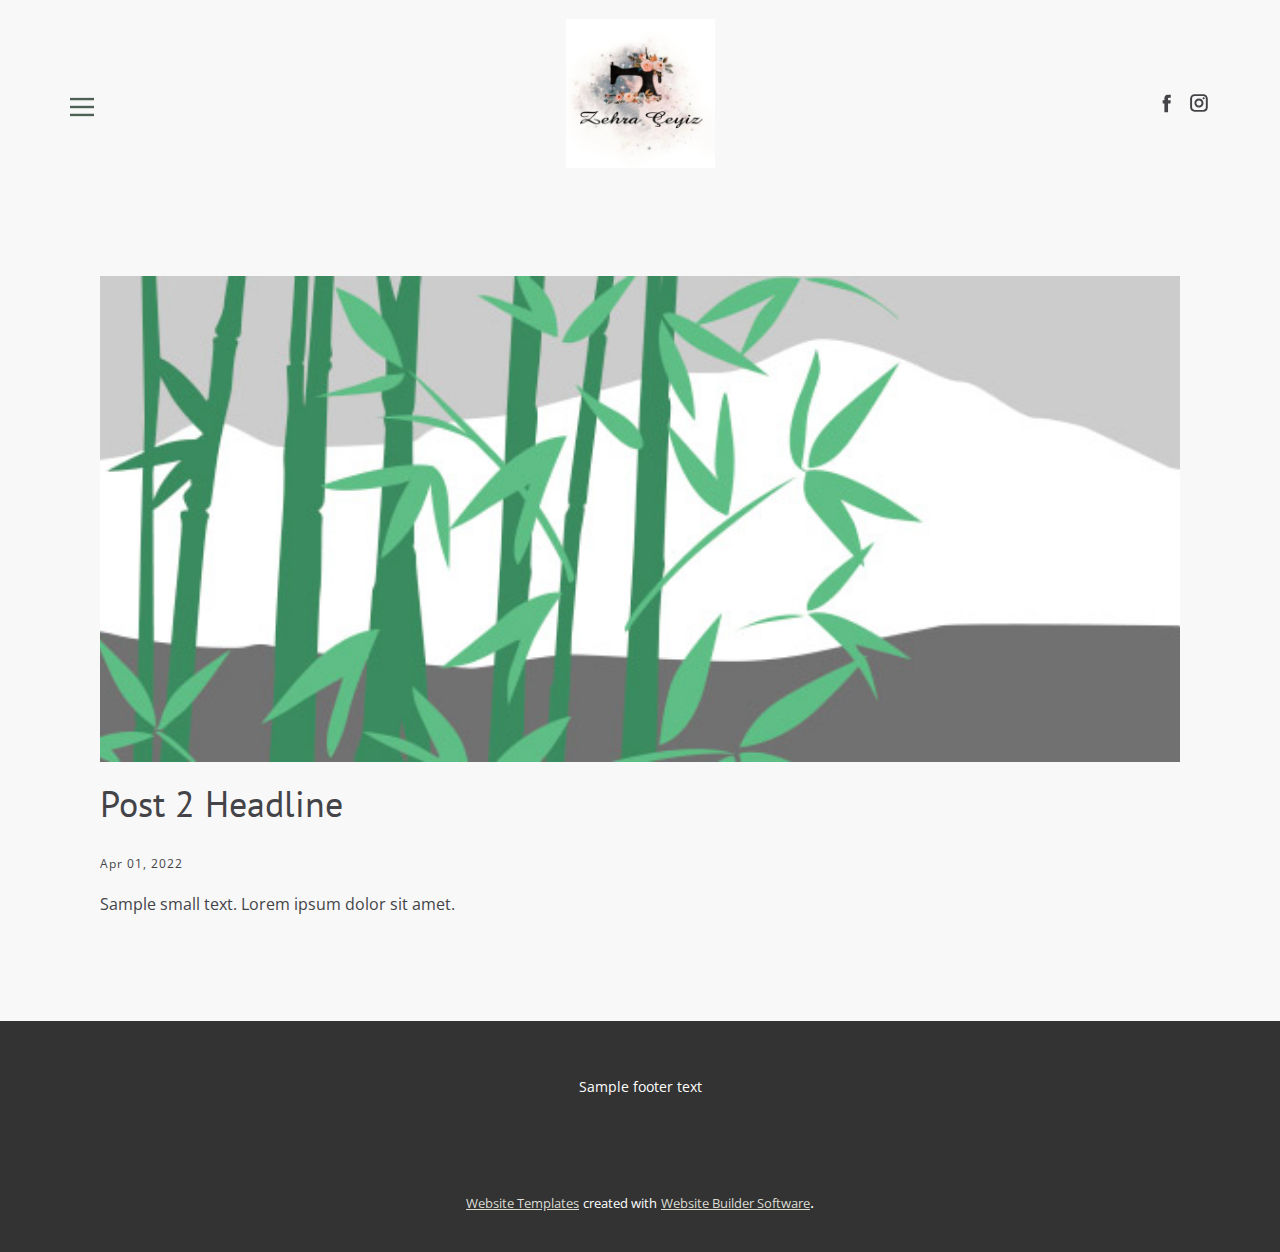
<file: blog/post-1.html>
<!doctype html>
<html style="font-size: 16px;"><head>
    <meta name="viewport" content="width=device-width, initial-scale=1.0">
    <meta charset="utf-8">
    <meta name="keywords" content="Post 1 Headline">
    <meta name="description" content="">
    <meta name="page_type" content="np-template-header-footer-from-plugin">
    <title>Post 2 Headline</title>
    <link rel="stylesheet" href="../nicepage.css" media="screen">
<link rel="stylesheet" href="../Post-Template.css" media="screen">
    <script class="u-script" type="text/javascript" src="../jquery.js" defer=""></script>
    <script class="u-script" type="text/javascript" src="../nicepage.js" defer=""></script>
    <meta name="generator" content="Nicepage 4.8.2, nicepage.com">
    <link id="u-theme-google-font" rel="stylesheet" href="https://fonts.googleapis.com/css?family=PT+Sans:400,400i,700,700i|Open+Sans:300,300i,400,400i,500,500i,600,600i,700,700i,800,800i">
    
    
    <script type="application/ld+json">{
		"@context": "http://schema.org",
		"@type": "Organization",
		"name": "",
		"logo": "images/191606547_181630263846768_1995027681276305436_n.jpg",
		"sameAs": [
				"https://www.instagram.com/zehraceyiz41/"
		]
}</script>
    <meta name="theme-color" content="#a3a598">
  </head>
  <body class="u-body u-xl-mode"><header class="u-clearfix u-header" id="sec-8114"><div class="u-clearfix u-sheet u-sheet-1">
        <a href="#" class="u-image u-logo u-image-1" src="" data-image-width="320" data-image-height="320">
          <img src="../images/191606547_181630263846768_1995027681276305436_n.jpg" class="u-logo-image u-logo-image-1">
        </a>
        <nav class="u-menu u-menu-dropdown u-offcanvas u-menu-1" data-responsive-from="XL">
          <div class="menu-collapse">
            <a class="u-button-style u-nav-link u-text-palette-2-dark-2" href="#" style="">
              <svg class="u-svg-link" preserveAspectRatio="xMidYMin slice" viewBox="0 0 302 302" style="undefined"><use xmlns:xlink="http://www.w3.org/1999/xlink" xlink:href="#svg-5247"></use></svg>
              <svg xmlns="http://www.w3.org/2000/svg" xmlns:xlink="http://www.w3.org/1999/xlink" version="1.1" id="svg-5247" x="0px" y="0px" viewBox="0 0 302 302" style="enable-background:new 0 0 302 302;" xml:space="preserve" class="u-svg-content"><g><rect y="36" width="302" height="30"></rect><rect y="236" width="302" height="30"></rect><rect y="136" width="302" height="30"></rect>
</g><g></g><g></g><g></g><g></g><g></g><g></g><g></g><g></g><g></g><g></g><g></g><g></g><g></g><g></g><g></g></svg>
            </a>
          </div>
          <div class="u-custom-menu u-nav-container">
            <ul class="u-nav u-spacing-25 u-unstyled"><li class="u-nav-item"><a class="u-button-style u-nav-link" href="../Ana-Sayfa.html" style="padding: 8px 0px;">Ana Sayfa</a>
</li><li class="u-nav-item"><a class="u-button-style u-nav-link" href="../Galeri.html" style="padding: 8px 0px;">Galeri</a>
</li></ul>
          </div>
          <div class="u-custom-menu u-nav-container-collapse">
            <div class="u-black u-container-style u-inner-container-layout u-opacity u-opacity-95 u-sidenav">
              <div class="u-inner-container-layout u-sidenav-overflow">
                <div class="u-menu-close"></div>
                <ul class="u-align-center u-nav u-popupmenu-items u-unstyled u-nav-2"><li class="u-nav-item"><a class="u-button-style u-nav-link" href="../Ana-Sayfa.html" style="padding-top: 20px; padding-bottom: 20px;">Ana Sayfa</a>
</li><li class="u-nav-item"><a class="u-button-style u-nav-link" href="../Galeri.html" style="padding-top: 20px; padding-bottom: 20px;">Galeri</a>
</li></ul>
              </div>
            </div>
            <div class="u-black u-menu-overlay u-opacity u-opacity-70"></div>
          </div>
        </nav>
        <div class="u-social-icons u-spacing-10 u-social-icons-1">
          <a class="u-social-url" target="_blank" href=""><span class="u-icon u-icon-circle u-social-facebook u-social-icon u-icon-1"><svg class="u-svg-link" preserveAspectRatio="xMidYMin slice" viewBox="0 0 112.2 112.2" style="width: 22px;"><use xmlns:xlink="http://www.w3.org/1999/xlink" xlink:href="#svg-f93c"></use></svg><svg x="0px" y="0px" viewBox="0 0 112.2 112.2" enable-background="new 0 0 112.2 112.2" xml:space="preserve" id="svg-f93c" class="u-svg-content"><path d="M75.5,28.8H65.4c-1.5,0-4,0.9-4,4.3v9.4h13.9l-1.5,15.8H61.4v45.1H42.8V58.3h-8.8V42.4h8.8V32.2 c0-7.4,3.4-18.8,18.8-18.8h13.8v15.4H75.5z"></path></svg></span>
          </a>
          <a class="u-social-url" target="_blank" href="https://www.instagram.com/zehraceyiz41/" title="zehraçeyiz41"><span class="u-icon u-icon-circle u-social-icon u-social-instagram u-icon-2"><svg class="u-svg-link" preserveAspectRatio="xMidYMin slice" viewBox="0 0 112.2 112.2" style="width: 22px;"><use xmlns:xlink="http://www.w3.org/1999/xlink" xlink:href="#svg-70d5"></use></svg><svg x="0px" y="0px" viewBox="0 0 112.2 112.2" enable-background="new 0 0 112.2 112.2" xml:space="preserve" id="svg-70d5" class="u-svg-content"><path d="M55.9,32.9c-12.8,0-23.2,10.4-23.2,23.2s10.4,23.2,23.2,23.2s23.2-10.4,23.2-23.2S68.7,32.9,55.9,32.9z M55.9,69.4c-7.4,0-13.3-6-13.3-13.3c-0.1-7.4,6-13.3,13.3-13.3s13.3,6,13.3,13.3C69.3,63.5,63.3,69.4,55.9,69.4z"></path><path d="M79.7,26.8c-3,0-5.4,2.5-5.4,5.4s2.5,5.4,5.4,5.4c3,0,5.4-2.5,5.4-5.4S82.7,26.8,79.7,26.8z"></path><path d="M78.2,11H33.5C21,11,10.8,21.3,10.8,33.7v44.7c0,12.6,10.2,22.8,22.7,22.8h44.7c12.6,0,22.7-10.2,22.7-22.7 V33.7C100.8,21.1,90.6,11,78.2,11z M91,78.4c0,7.1-5.8,12.8-12.8,12.8H33.5c-7.1,0-12.8-5.8-12.8-12.8V33.7 c0-7.1,5.8-12.8,12.8-12.8h44.7c7.1,0,12.8,5.8,12.8,12.8V78.4z"></path></svg></span>
          </a>
        </div>
      </div></header>
    <section class="u-align-center u-clearfix u-section-1" id="sec-fbbe">
      <div class="u-clearfix u-sheet u-valign-middle-md u-valign-middle-sm u-valign-middle-xs u-sheet-1"><!--post_details--><!--post_details_options_json--><!--{"source":""}--><!--/post_details_options_json--><!--blog_post-->
        <div class="u-container-style u-expanded-width u-post-details u-post-details-1">
          <div class="u-container-layout u-valign-middle u-container-layout-1"><!--blog_post_image-->
            <img alt="" class="u-blog-control u-expanded-width u-image u-image-default u-image-1" src="[data-uri]"><!--/blog_post_image--><!--blog_post_header-->
            <h2 class="u-blog-control u-text u-text-1">Post 2 Headline</h2><!--/blog_post_header--><!--blog_post_metadata-->
            <div class="u-blog-control u-metadata u-metadata-1"><!--blog_post_metadata_date-->
              <span class="u-meta-date u-meta-icon">Apr 01, 2022</span><!--/blog_post_metadata_date--><!--blog_post_metadata_category-->
              <!--/blog_post_metadata_category--><!--blog_post_metadata_comments-->
              <!--/blog_post_metadata_comments-->
            </div><!--/blog_post_metadata--><!--blog_post_content-->
            <div class="u-align-justify u-blog-control u-post-content u-text u-text-2 fr-view">
  Sample small text. Lorem ipsum dolor sit amet.
  </div><!--/blog_post_content-->
          </div>
        </div><!--/blog_post--><!--/post_details-->
      </div>
    </section>
    
    
    <footer class="u-clearfix u-footer u-grey-80" id="sec-ce8a"><div class="u-clearfix u-sheet u-sheet-1">
        <div class="u-align-center u-container-style u-group u-group-1">
          <div class="u-container-layout u-valign-middle u-container-layout-1">
            <p class="u-small-text u-text u-text-variant u-text-1">Sample footer text</p>
          </div>
        </div>
      </div></footer>
    <section class="u-backlink u-clearfix u-grey-80">
      <a class="u-link" href="https://nicepage.com/website-templates" target="_blank">
        <span>Website Templates</span>
      </a>
      <p class="u-text">
        <span>created with</span>
      </p>
      <a class="u-link" href="" target="_blank">
        <span>Website Builder Software</span>
      </a>. 
    </section>
  
</body></html>
</file>
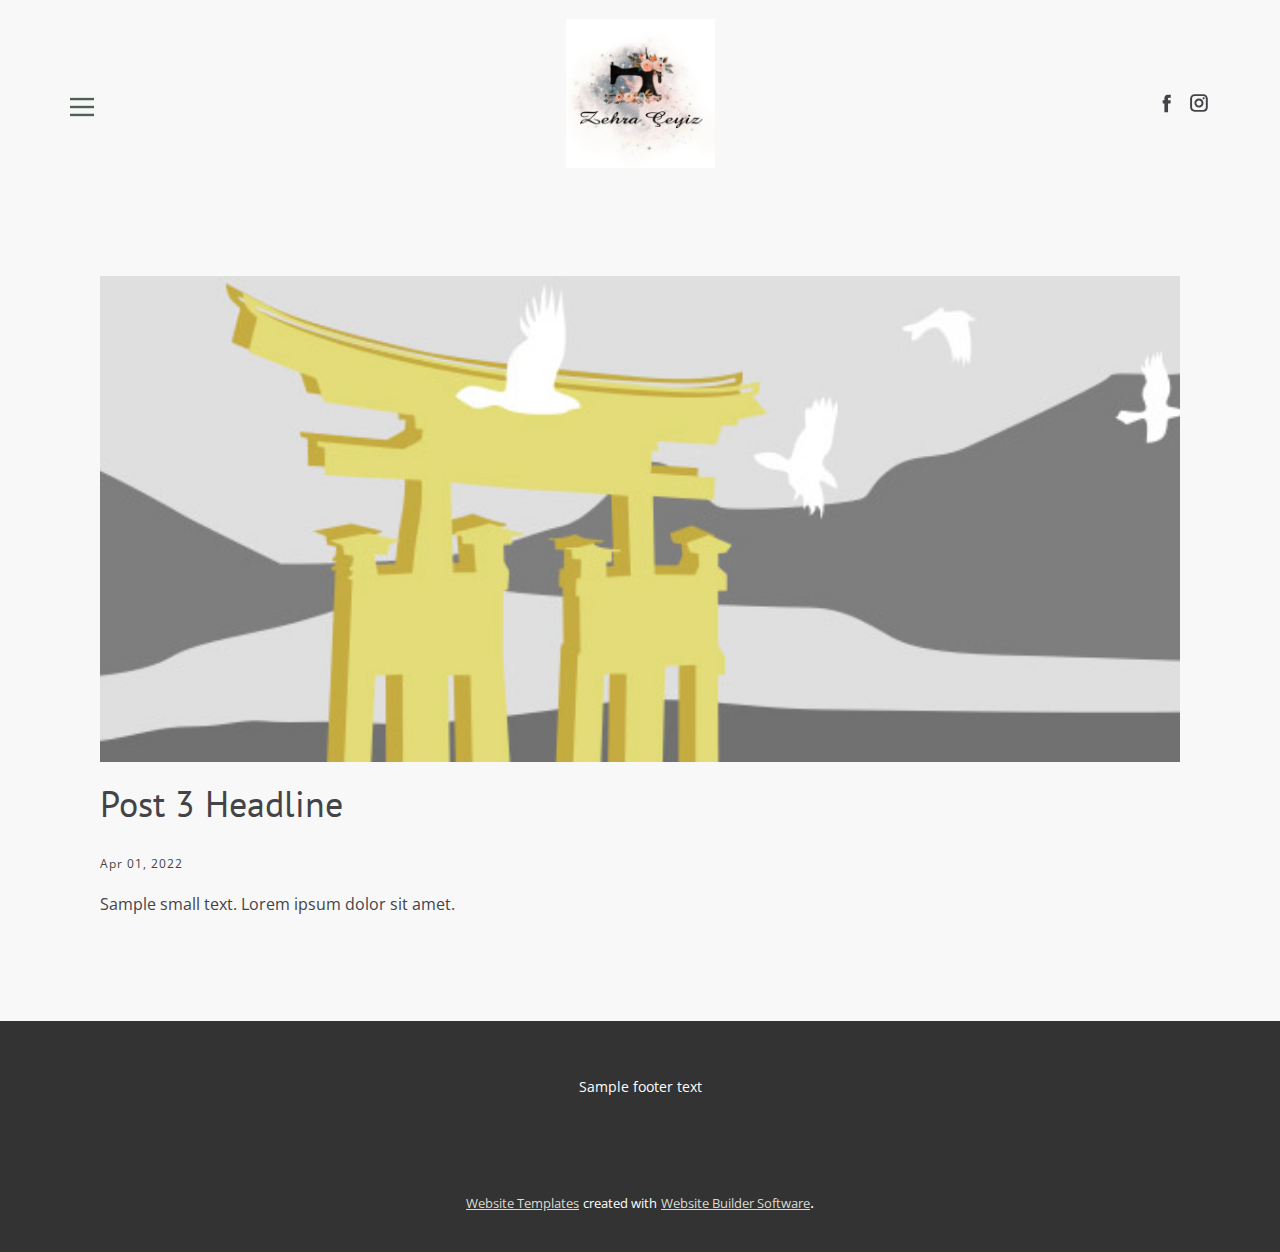
<file: blog/post-2.html>
<!doctype html>
<html style="font-size: 16px;"><head>
    <meta name="viewport" content="width=device-width, initial-scale=1.0">
    <meta charset="utf-8">
    <meta name="keywords" content="Post 1 Headline">
    <meta name="description" content="">
    <meta name="page_type" content="np-template-header-footer-from-plugin">
    <title>Post 3 Headline</title>
    <link rel="stylesheet" href="../nicepage.css" media="screen">
<link rel="stylesheet" href="../Post-Template.css" media="screen">
    <script class="u-script" type="text/javascript" src="../jquery.js" defer=""></script>
    <script class="u-script" type="text/javascript" src="../nicepage.js" defer=""></script>
    <meta name="generator" content="Nicepage 4.8.2, nicepage.com">
    <link id="u-theme-google-font" rel="stylesheet" href="https://fonts.googleapis.com/css?family=PT+Sans:400,400i,700,700i|Open+Sans:300,300i,400,400i,500,500i,600,600i,700,700i,800,800i">
    
    
    <script type="application/ld+json">{
		"@context": "http://schema.org",
		"@type": "Organization",
		"name": "",
		"logo": "images/191606547_181630263846768_1995027681276305436_n.jpg",
		"sameAs": [
				"https://www.instagram.com/zehraceyiz41/"
		]
}</script>
    <meta name="theme-color" content="#a3a598">
  </head>
  <body class="u-body u-xl-mode"><header class="u-clearfix u-header" id="sec-8114"><div class="u-clearfix u-sheet u-sheet-1">
        <a href="#" class="u-image u-logo u-image-1" src="" data-image-width="320" data-image-height="320">
          <img src="../images/191606547_181630263846768_1995027681276305436_n.jpg" class="u-logo-image u-logo-image-1">
        </a>
        <nav class="u-menu u-menu-dropdown u-offcanvas u-menu-1" data-responsive-from="XL">
          <div class="menu-collapse">
            <a class="u-button-style u-nav-link u-text-palette-2-dark-2" href="#" style="">
              <svg class="u-svg-link" preserveAspectRatio="xMidYMin slice" viewBox="0 0 302 302" style="undefined"><use xmlns:xlink="http://www.w3.org/1999/xlink" xlink:href="#svg-5247"></use></svg>
              <svg xmlns="http://www.w3.org/2000/svg" xmlns:xlink="http://www.w3.org/1999/xlink" version="1.1" id="svg-5247" x="0px" y="0px" viewBox="0 0 302 302" style="enable-background:new 0 0 302 302;" xml:space="preserve" class="u-svg-content"><g><rect y="36" width="302" height="30"></rect><rect y="236" width="302" height="30"></rect><rect y="136" width="302" height="30"></rect>
</g><g></g><g></g><g></g><g></g><g></g><g></g><g></g><g></g><g></g><g></g><g></g><g></g><g></g><g></g><g></g></svg>
            </a>
          </div>
          <div class="u-custom-menu u-nav-container">
            <ul class="u-nav u-spacing-25 u-unstyled"><li class="u-nav-item"><a class="u-button-style u-nav-link" href="../Ana-Sayfa.html" style="padding: 8px 0px;">Ana Sayfa</a>
</li><li class="u-nav-item"><a class="u-button-style u-nav-link" href="../Galeri.html" style="padding: 8px 0px;">Galeri</a>
</li></ul>
          </div>
          <div class="u-custom-menu u-nav-container-collapse">
            <div class="u-black u-container-style u-inner-container-layout u-opacity u-opacity-95 u-sidenav">
              <div class="u-inner-container-layout u-sidenav-overflow">
                <div class="u-menu-close"></div>
                <ul class="u-align-center u-nav u-popupmenu-items u-unstyled u-nav-2"><li class="u-nav-item"><a class="u-button-style u-nav-link" href="../Ana-Sayfa.html" style="padding-top: 20px; padding-bottom: 20px;">Ana Sayfa</a>
</li><li class="u-nav-item"><a class="u-button-style u-nav-link" href="../Galeri.html" style="padding-top: 20px; padding-bottom: 20px;">Galeri</a>
</li></ul>
              </div>
            </div>
            <div class="u-black u-menu-overlay u-opacity u-opacity-70"></div>
          </div>
        </nav>
        <div class="u-social-icons u-spacing-10 u-social-icons-1">
          <a class="u-social-url" target="_blank" href=""><span class="u-icon u-icon-circle u-social-facebook u-social-icon u-icon-1"><svg class="u-svg-link" preserveAspectRatio="xMidYMin slice" viewBox="0 0 112.2 112.2" style="width: 22px;"><use xmlns:xlink="http://www.w3.org/1999/xlink" xlink:href="#svg-f93c"></use></svg><svg x="0px" y="0px" viewBox="0 0 112.2 112.2" enable-background="new 0 0 112.2 112.2" xml:space="preserve" id="svg-f93c" class="u-svg-content"><path d="M75.5,28.8H65.4c-1.5,0-4,0.9-4,4.3v9.4h13.9l-1.5,15.8H61.4v45.1H42.8V58.3h-8.8V42.4h8.8V32.2 c0-7.4,3.4-18.8,18.8-18.8h13.8v15.4H75.5z"></path></svg></span>
          </a>
          <a class="u-social-url" target="_blank" href="https://www.instagram.com/zehraceyiz41/" title="zehraçeyiz41"><span class="u-icon u-icon-circle u-social-icon u-social-instagram u-icon-2"><svg class="u-svg-link" preserveAspectRatio="xMidYMin slice" viewBox="0 0 112.2 112.2" style="width: 22px;"><use xmlns:xlink="http://www.w3.org/1999/xlink" xlink:href="#svg-70d5"></use></svg><svg x="0px" y="0px" viewBox="0 0 112.2 112.2" enable-background="new 0 0 112.2 112.2" xml:space="preserve" id="svg-70d5" class="u-svg-content"><path d="M55.9,32.9c-12.8,0-23.2,10.4-23.2,23.2s10.4,23.2,23.2,23.2s23.2-10.4,23.2-23.2S68.7,32.9,55.9,32.9z M55.9,69.4c-7.4,0-13.3-6-13.3-13.3c-0.1-7.4,6-13.3,13.3-13.3s13.3,6,13.3,13.3C69.3,63.5,63.3,69.4,55.9,69.4z"></path><path d="M79.7,26.8c-3,0-5.4,2.5-5.4,5.4s2.5,5.4,5.4,5.4c3,0,5.4-2.5,5.4-5.4S82.7,26.8,79.7,26.8z"></path><path d="M78.2,11H33.5C21,11,10.8,21.3,10.8,33.7v44.7c0,12.6,10.2,22.8,22.7,22.8h44.7c12.6,0,22.7-10.2,22.7-22.7 V33.7C100.8,21.1,90.6,11,78.2,11z M91,78.4c0,7.1-5.8,12.8-12.8,12.8H33.5c-7.1,0-12.8-5.8-12.8-12.8V33.7 c0-7.1,5.8-12.8,12.8-12.8h44.7c7.1,0,12.8,5.8,12.8,12.8V78.4z"></path></svg></span>
          </a>
        </div>
      </div></header>
    <section class="u-align-center u-clearfix u-section-1" id="sec-fbbe">
      <div class="u-clearfix u-sheet u-valign-middle-md u-valign-middle-sm u-valign-middle-xs u-sheet-1"><!--post_details--><!--post_details_options_json--><!--{"source":""}--><!--/post_details_options_json--><!--blog_post-->
        <div class="u-container-style u-expanded-width u-post-details u-post-details-1">
          <div class="u-container-layout u-valign-middle u-container-layout-1"><!--blog_post_image-->
            <img alt="" class="u-blog-control u-expanded-width u-image u-image-default u-image-1" src="[data-uri]"><!--/blog_post_image--><!--blog_post_header-->
            <h2 class="u-blog-control u-text u-text-1">Post 3 Headline</h2><!--/blog_post_header--><!--blog_post_metadata-->
            <div class="u-blog-control u-metadata u-metadata-1"><!--blog_post_metadata_date-->
              <span class="u-meta-date u-meta-icon">Apr 01, 2022</span><!--/blog_post_metadata_date--><!--blog_post_metadata_category-->
              <!--/blog_post_metadata_category--><!--blog_post_metadata_comments-->
              <!--/blog_post_metadata_comments-->
            </div><!--/blog_post_metadata--><!--blog_post_content-->
            <div class="u-align-justify u-blog-control u-post-content u-text u-text-2 fr-view">
  Sample small text. Lorem ipsum dolor sit amet.
  </div><!--/blog_post_content-->
          </div>
        </div><!--/blog_post--><!--/post_details-->
      </div>
    </section>
    
    
    <footer class="u-clearfix u-footer u-grey-80" id="sec-ce8a"><div class="u-clearfix u-sheet u-sheet-1">
        <div class="u-align-center u-container-style u-group u-group-1">
          <div class="u-container-layout u-valign-middle u-container-layout-1">
            <p class="u-small-text u-text u-text-variant u-text-1">Sample footer text</p>
          </div>
        </div>
      </div></footer>
    <section class="u-backlink u-clearfix u-grey-80">
      <a class="u-link" href="https://nicepage.com/website-templates" target="_blank">
        <span>Website Templates</span>
      </a>
      <p class="u-text">
        <span>created with</span>
      </p>
      <a class="u-link" href="" target="_blank">
        <span>Website Builder Software</span>
      </a>. 
    </section>
  
</body></html>
</file>
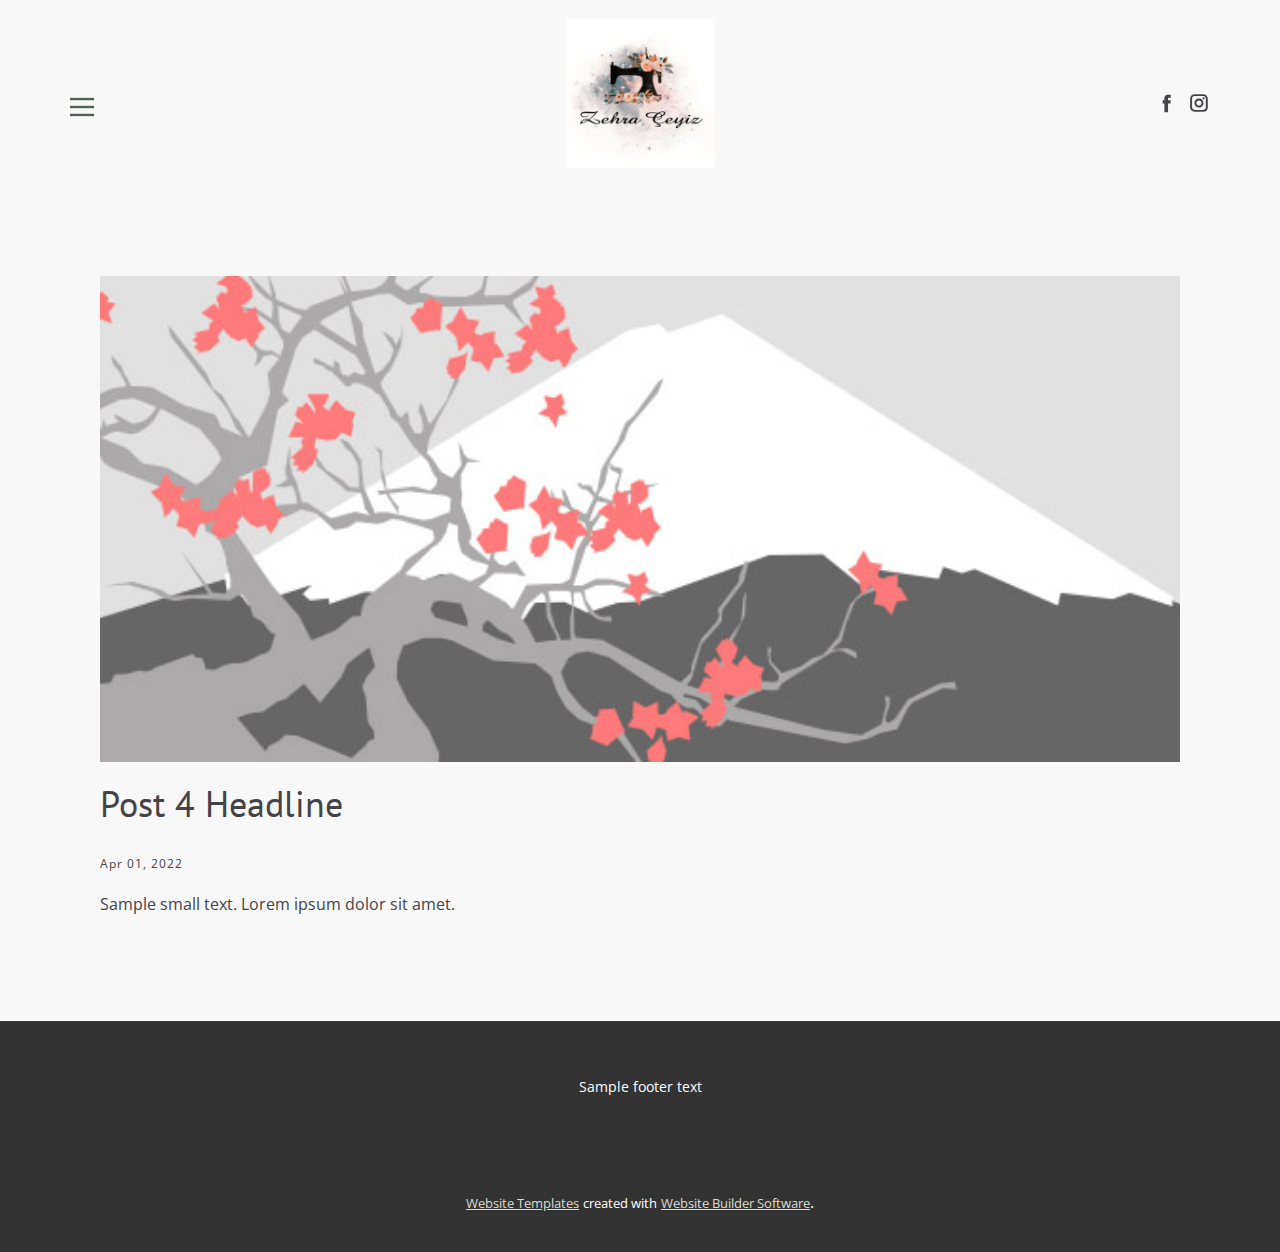
<file: blog/post-3.html>
<!doctype html>
<html style="font-size: 16px;"><head>
    <meta name="viewport" content="width=device-width, initial-scale=1.0">
    <meta charset="utf-8">
    <meta name="keywords" content="Post 1 Headline">
    <meta name="description" content="">
    <meta name="page_type" content="np-template-header-footer-from-plugin">
    <title>Post 4 Headline</title>
    <link rel="stylesheet" href="../nicepage.css" media="screen">
<link rel="stylesheet" href="../Post-Template.css" media="screen">
    <script class="u-script" type="text/javascript" src="../jquery.js" defer=""></script>
    <script class="u-script" type="text/javascript" src="../nicepage.js" defer=""></script>
    <meta name="generator" content="Nicepage 4.8.2, nicepage.com">
    <link id="u-theme-google-font" rel="stylesheet" href="https://fonts.googleapis.com/css?family=PT+Sans:400,400i,700,700i|Open+Sans:300,300i,400,400i,500,500i,600,600i,700,700i,800,800i">
    
    
    <script type="application/ld+json">{
		"@context": "http://schema.org",
		"@type": "Organization",
		"name": "",
		"logo": "images/191606547_181630263846768_1995027681276305436_n.jpg",
		"sameAs": [
				"https://www.instagram.com/zehraceyiz41/"
		]
}</script>
    <meta name="theme-color" content="#a3a598">
  </head>
  <body class="u-body u-xl-mode"><header class="u-clearfix u-header" id="sec-8114"><div class="u-clearfix u-sheet u-sheet-1">
        <a href="#" class="u-image u-logo u-image-1" src="" data-image-width="320" data-image-height="320">
          <img src="../images/191606547_181630263846768_1995027681276305436_n.jpg" class="u-logo-image u-logo-image-1">
        </a>
        <nav class="u-menu u-menu-dropdown u-offcanvas u-menu-1" data-responsive-from="XL">
          <div class="menu-collapse">
            <a class="u-button-style u-nav-link u-text-palette-2-dark-2" href="#" style="">
              <svg class="u-svg-link" preserveAspectRatio="xMidYMin slice" viewBox="0 0 302 302" style="undefined"><use xmlns:xlink="http://www.w3.org/1999/xlink" xlink:href="#svg-5247"></use></svg>
              <svg xmlns="http://www.w3.org/2000/svg" xmlns:xlink="http://www.w3.org/1999/xlink" version="1.1" id="svg-5247" x="0px" y="0px" viewBox="0 0 302 302" style="enable-background:new 0 0 302 302;" xml:space="preserve" class="u-svg-content"><g><rect y="36" width="302" height="30"></rect><rect y="236" width="302" height="30"></rect><rect y="136" width="302" height="30"></rect>
</g><g></g><g></g><g></g><g></g><g></g><g></g><g></g><g></g><g></g><g></g><g></g><g></g><g></g><g></g><g></g></svg>
            </a>
          </div>
          <div class="u-custom-menu u-nav-container">
            <ul class="u-nav u-spacing-25 u-unstyled"><li class="u-nav-item"><a class="u-button-style u-nav-link" href="../Ana-Sayfa.html" style="padding: 8px 0px;">Ana Sayfa</a>
</li><li class="u-nav-item"><a class="u-button-style u-nav-link" href="../Galeri.html" style="padding: 8px 0px;">Galeri</a>
</li></ul>
          </div>
          <div class="u-custom-menu u-nav-container-collapse">
            <div class="u-black u-container-style u-inner-container-layout u-opacity u-opacity-95 u-sidenav">
              <div class="u-inner-container-layout u-sidenav-overflow">
                <div class="u-menu-close"></div>
                <ul class="u-align-center u-nav u-popupmenu-items u-unstyled u-nav-2"><li class="u-nav-item"><a class="u-button-style u-nav-link" href="../Ana-Sayfa.html" style="padding-top: 20px; padding-bottom: 20px;">Ana Sayfa</a>
</li><li class="u-nav-item"><a class="u-button-style u-nav-link" href="../Galeri.html" style="padding-top: 20px; padding-bottom: 20px;">Galeri</a>
</li></ul>
              </div>
            </div>
            <div class="u-black u-menu-overlay u-opacity u-opacity-70"></div>
          </div>
        </nav>
        <div class="u-social-icons u-spacing-10 u-social-icons-1">
          <a class="u-social-url" target="_blank" href=""><span class="u-icon u-icon-circle u-social-facebook u-social-icon u-icon-1"><svg class="u-svg-link" preserveAspectRatio="xMidYMin slice" viewBox="0 0 112.2 112.2" style="width: 22px;"><use xmlns:xlink="http://www.w3.org/1999/xlink" xlink:href="#svg-f93c"></use></svg><svg x="0px" y="0px" viewBox="0 0 112.2 112.2" enable-background="new 0 0 112.2 112.2" xml:space="preserve" id="svg-f93c" class="u-svg-content"><path d="M75.5,28.8H65.4c-1.5,0-4,0.9-4,4.3v9.4h13.9l-1.5,15.8H61.4v45.1H42.8V58.3h-8.8V42.4h8.8V32.2 c0-7.4,3.4-18.8,18.8-18.8h13.8v15.4H75.5z"></path></svg></span>
          </a>
          <a class="u-social-url" target="_blank" href="https://www.instagram.com/zehraceyiz41/" title="zehraçeyiz41"><span class="u-icon u-icon-circle u-social-icon u-social-instagram u-icon-2"><svg class="u-svg-link" preserveAspectRatio="xMidYMin slice" viewBox="0 0 112.2 112.2" style="width: 22px;"><use xmlns:xlink="http://www.w3.org/1999/xlink" xlink:href="#svg-70d5"></use></svg><svg x="0px" y="0px" viewBox="0 0 112.2 112.2" enable-background="new 0 0 112.2 112.2" xml:space="preserve" id="svg-70d5" class="u-svg-content"><path d="M55.9,32.9c-12.8,0-23.2,10.4-23.2,23.2s10.4,23.2,23.2,23.2s23.2-10.4,23.2-23.2S68.7,32.9,55.9,32.9z M55.9,69.4c-7.4,0-13.3-6-13.3-13.3c-0.1-7.4,6-13.3,13.3-13.3s13.3,6,13.3,13.3C69.3,63.5,63.3,69.4,55.9,69.4z"></path><path d="M79.7,26.8c-3,0-5.4,2.5-5.4,5.4s2.5,5.4,5.4,5.4c3,0,5.4-2.5,5.4-5.4S82.7,26.8,79.7,26.8z"></path><path d="M78.2,11H33.5C21,11,10.8,21.3,10.8,33.7v44.7c0,12.6,10.2,22.8,22.7,22.8h44.7c12.6,0,22.7-10.2,22.7-22.7 V33.7C100.8,21.1,90.6,11,78.2,11z M91,78.4c0,7.1-5.8,12.8-12.8,12.8H33.5c-7.1,0-12.8-5.8-12.8-12.8V33.7 c0-7.1,5.8-12.8,12.8-12.8h44.7c7.1,0,12.8,5.8,12.8,12.8V78.4z"></path></svg></span>
          </a>
        </div>
      </div></header>
    <section class="u-align-center u-clearfix u-section-1" id="sec-fbbe">
      <div class="u-clearfix u-sheet u-valign-middle-md u-valign-middle-sm u-valign-middle-xs u-sheet-1"><!--post_details--><!--post_details_options_json--><!--{"source":""}--><!--/post_details_options_json--><!--blog_post-->
        <div class="u-container-style u-expanded-width u-post-details u-post-details-1">
          <div class="u-container-layout u-valign-middle u-container-layout-1"><!--blog_post_image-->
            <img alt="" class="u-blog-control u-expanded-width u-image u-image-default u-image-1" src="[data-uri]"><!--/blog_post_image--><!--blog_post_header-->
            <h2 class="u-blog-control u-text u-text-1">Post 4 Headline</h2><!--/blog_post_header--><!--blog_post_metadata-->
            <div class="u-blog-control u-metadata u-metadata-1"><!--blog_post_metadata_date-->
              <span class="u-meta-date u-meta-icon">Apr 01, 2022</span><!--/blog_post_metadata_date--><!--blog_post_metadata_category-->
              <!--/blog_post_metadata_category--><!--blog_post_metadata_comments-->
              <!--/blog_post_metadata_comments-->
            </div><!--/blog_post_metadata--><!--blog_post_content-->
            <div class="u-align-justify u-blog-control u-post-content u-text u-text-2 fr-view">
  Sample small text. Lorem ipsum dolor sit amet.
  </div><!--/blog_post_content-->
          </div>
        </div><!--/blog_post--><!--/post_details-->
      </div>
    </section>
    
    
    <footer class="u-clearfix u-footer u-grey-80" id="sec-ce8a"><div class="u-clearfix u-sheet u-sheet-1">
        <div class="u-align-center u-container-style u-group u-group-1">
          <div class="u-container-layout u-valign-middle u-container-layout-1">
            <p class="u-small-text u-text u-text-variant u-text-1">Sample footer text</p>
          </div>
        </div>
      </div></footer>
    <section class="u-backlink u-clearfix u-grey-80">
      <a class="u-link" href="https://nicepage.com/website-templates" target="_blank">
        <span>Website Templates</span>
      </a>
      <p class="u-text">
        <span>created with</span>
      </p>
      <a class="u-link" href="" target="_blank">
        <span>Website Builder Software</span>
      </a>. 
    </section>
  
</body></html>
</file>
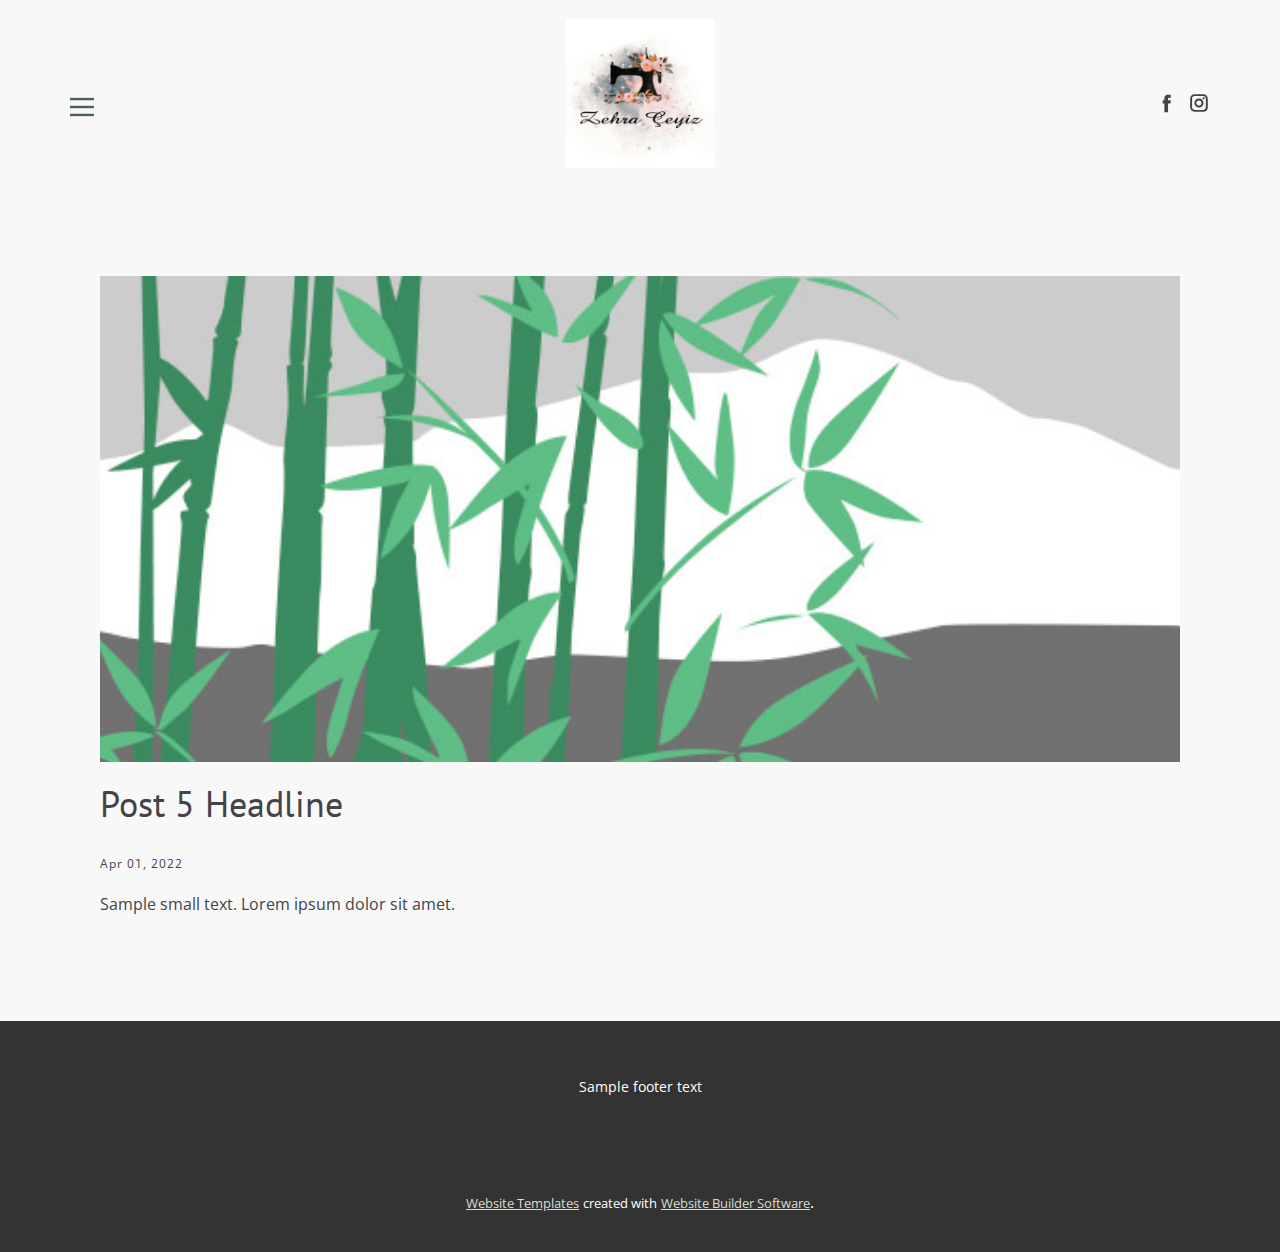
<file: blog/post-4.html>
<!doctype html>
<html style="font-size: 16px;"><head>
    <meta name="viewport" content="width=device-width, initial-scale=1.0">
    <meta charset="utf-8">
    <meta name="keywords" content="Post 1 Headline">
    <meta name="description" content="">
    <meta name="page_type" content="np-template-header-footer-from-plugin">
    <title>Post 5 Headline</title>
    <link rel="stylesheet" href="../nicepage.css" media="screen">
<link rel="stylesheet" href="../Post-Template.css" media="screen">
    <script class="u-script" type="text/javascript" src="../jquery.js" defer=""></script>
    <script class="u-script" type="text/javascript" src="../nicepage.js" defer=""></script>
    <meta name="generator" content="Nicepage 4.8.2, nicepage.com">
    <link id="u-theme-google-font" rel="stylesheet" href="https://fonts.googleapis.com/css?family=PT+Sans:400,400i,700,700i|Open+Sans:300,300i,400,400i,500,500i,600,600i,700,700i,800,800i">
    
    
    <script type="application/ld+json">{
		"@context": "http://schema.org",
		"@type": "Organization",
		"name": "",
		"logo": "images/191606547_181630263846768_1995027681276305436_n.jpg",
		"sameAs": [
				"https://www.instagram.com/zehraceyiz41/"
		]
}</script>
    <meta name="theme-color" content="#a3a598">
  </head>
  <body class="u-body u-xl-mode"><header class="u-clearfix u-header" id="sec-8114"><div class="u-clearfix u-sheet u-sheet-1">
        <a href="#" class="u-image u-logo u-image-1" src="" data-image-width="320" data-image-height="320">
          <img src="../images/191606547_181630263846768_1995027681276305436_n.jpg" class="u-logo-image u-logo-image-1">
        </a>
        <nav class="u-menu u-menu-dropdown u-offcanvas u-menu-1" data-responsive-from="XL">
          <div class="menu-collapse">
            <a class="u-button-style u-nav-link u-text-palette-2-dark-2" href="#" style="">
              <svg class="u-svg-link" preserveAspectRatio="xMidYMin slice" viewBox="0 0 302 302" style="undefined"><use xmlns:xlink="http://www.w3.org/1999/xlink" xlink:href="#svg-5247"></use></svg>
              <svg xmlns="http://www.w3.org/2000/svg" xmlns:xlink="http://www.w3.org/1999/xlink" version="1.1" id="svg-5247" x="0px" y="0px" viewBox="0 0 302 302" style="enable-background:new 0 0 302 302;" xml:space="preserve" class="u-svg-content"><g><rect y="36" width="302" height="30"></rect><rect y="236" width="302" height="30"></rect><rect y="136" width="302" height="30"></rect>
</g><g></g><g></g><g></g><g></g><g></g><g></g><g></g><g></g><g></g><g></g><g></g><g></g><g></g><g></g><g></g></svg>
            </a>
          </div>
          <div class="u-custom-menu u-nav-container">
            <ul class="u-nav u-spacing-25 u-unstyled"><li class="u-nav-item"><a class="u-button-style u-nav-link" href="../Ana-Sayfa.html" style="padding: 8px 0px;">Ana Sayfa</a>
</li><li class="u-nav-item"><a class="u-button-style u-nav-link" href="../Galeri.html" style="padding: 8px 0px;">Galeri</a>
</li></ul>
          </div>
          <div class="u-custom-menu u-nav-container-collapse">
            <div class="u-black u-container-style u-inner-container-layout u-opacity u-opacity-95 u-sidenav">
              <div class="u-inner-container-layout u-sidenav-overflow">
                <div class="u-menu-close"></div>
                <ul class="u-align-center u-nav u-popupmenu-items u-unstyled u-nav-2"><li class="u-nav-item"><a class="u-button-style u-nav-link" href="../Ana-Sayfa.html" style="padding-top: 20px; padding-bottom: 20px;">Ana Sayfa</a>
</li><li class="u-nav-item"><a class="u-button-style u-nav-link" href="../Galeri.html" style="padding-top: 20px; padding-bottom: 20px;">Galeri</a>
</li></ul>
              </div>
            </div>
            <div class="u-black u-menu-overlay u-opacity u-opacity-70"></div>
          </div>
        </nav>
        <div class="u-social-icons u-spacing-10 u-social-icons-1">
          <a class="u-social-url" target="_blank" href=""><span class="u-icon u-icon-circle u-social-facebook u-social-icon u-icon-1"><svg class="u-svg-link" preserveAspectRatio="xMidYMin slice" viewBox="0 0 112.2 112.2" style="width: 22px;"><use xmlns:xlink="http://www.w3.org/1999/xlink" xlink:href="#svg-f93c"></use></svg><svg x="0px" y="0px" viewBox="0 0 112.2 112.2" enable-background="new 0 0 112.2 112.2" xml:space="preserve" id="svg-f93c" class="u-svg-content"><path d="M75.5,28.8H65.4c-1.5,0-4,0.9-4,4.3v9.4h13.9l-1.5,15.8H61.4v45.1H42.8V58.3h-8.8V42.4h8.8V32.2 c0-7.4,3.4-18.8,18.8-18.8h13.8v15.4H75.5z"></path></svg></span>
          </a>
          <a class="u-social-url" target="_blank" href="https://www.instagram.com/zehraceyiz41/" title="zehraçeyiz41"><span class="u-icon u-icon-circle u-social-icon u-social-instagram u-icon-2"><svg class="u-svg-link" preserveAspectRatio="xMidYMin slice" viewBox="0 0 112.2 112.2" style="width: 22px;"><use xmlns:xlink="http://www.w3.org/1999/xlink" xlink:href="#svg-70d5"></use></svg><svg x="0px" y="0px" viewBox="0 0 112.2 112.2" enable-background="new 0 0 112.2 112.2" xml:space="preserve" id="svg-70d5" class="u-svg-content"><path d="M55.9,32.9c-12.8,0-23.2,10.4-23.2,23.2s10.4,23.2,23.2,23.2s23.2-10.4,23.2-23.2S68.7,32.9,55.9,32.9z M55.9,69.4c-7.4,0-13.3-6-13.3-13.3c-0.1-7.4,6-13.3,13.3-13.3s13.3,6,13.3,13.3C69.3,63.5,63.3,69.4,55.9,69.4z"></path><path d="M79.7,26.8c-3,0-5.4,2.5-5.4,5.4s2.5,5.4,5.4,5.4c3,0,5.4-2.5,5.4-5.4S82.7,26.8,79.7,26.8z"></path><path d="M78.2,11H33.5C21,11,10.8,21.3,10.8,33.7v44.7c0,12.6,10.2,22.8,22.7,22.8h44.7c12.6,0,22.7-10.2,22.7-22.7 V33.7C100.8,21.1,90.6,11,78.2,11z M91,78.4c0,7.1-5.8,12.8-12.8,12.8H33.5c-7.1,0-12.8-5.8-12.8-12.8V33.7 c0-7.1,5.8-12.8,12.8-12.8h44.7c7.1,0,12.8,5.8,12.8,12.8V78.4z"></path></svg></span>
          </a>
        </div>
      </div></header>
    <section class="u-align-center u-clearfix u-section-1" id="sec-fbbe">
      <div class="u-clearfix u-sheet u-valign-middle-md u-valign-middle-sm u-valign-middle-xs u-sheet-1"><!--post_details--><!--post_details_options_json--><!--{"source":""}--><!--/post_details_options_json--><!--blog_post-->
        <div class="u-container-style u-expanded-width u-post-details u-post-details-1">
          <div class="u-container-layout u-valign-middle u-container-layout-1"><!--blog_post_image-->
            <img alt="" class="u-blog-control u-expanded-width u-image u-image-default u-image-1" src="[data-uri]"><!--/blog_post_image--><!--blog_post_header-->
            <h2 class="u-blog-control u-text u-text-1">Post 5 Headline</h2><!--/blog_post_header--><!--blog_post_metadata-->
            <div class="u-blog-control u-metadata u-metadata-1"><!--blog_post_metadata_date-->
              <span class="u-meta-date u-meta-icon">Apr 01, 2022</span><!--/blog_post_metadata_date--><!--blog_post_metadata_category-->
              <!--/blog_post_metadata_category--><!--blog_post_metadata_comments-->
              <!--/blog_post_metadata_comments-->
            </div><!--/blog_post_metadata--><!--blog_post_content-->
            <div class="u-align-justify u-blog-control u-post-content u-text u-text-2 fr-view">
  Sample small text. Lorem ipsum dolor sit amet.
  </div><!--/blog_post_content-->
          </div>
        </div><!--/blog_post--><!--/post_details-->
      </div>
    </section>
    
    
    <footer class="u-clearfix u-footer u-grey-80" id="sec-ce8a"><div class="u-clearfix u-sheet u-sheet-1">
        <div class="u-align-center u-container-style u-group u-group-1">
          <div class="u-container-layout u-valign-middle u-container-layout-1">
            <p class="u-small-text u-text u-text-variant u-text-1">Sample footer text</p>
          </div>
        </div>
      </div></footer>
    <section class="u-backlink u-clearfix u-grey-80">
      <a class="u-link" href="https://nicepage.com/website-templates" target="_blank">
        <span>Website Templates</span>
      </a>
      <p class="u-text">
        <span>created with</span>
      </p>
      <a class="u-link" href="" target="_blank">
        <span>Website Builder Software</span>
      </a>. 
    </section>
  
</body></html>
</file>
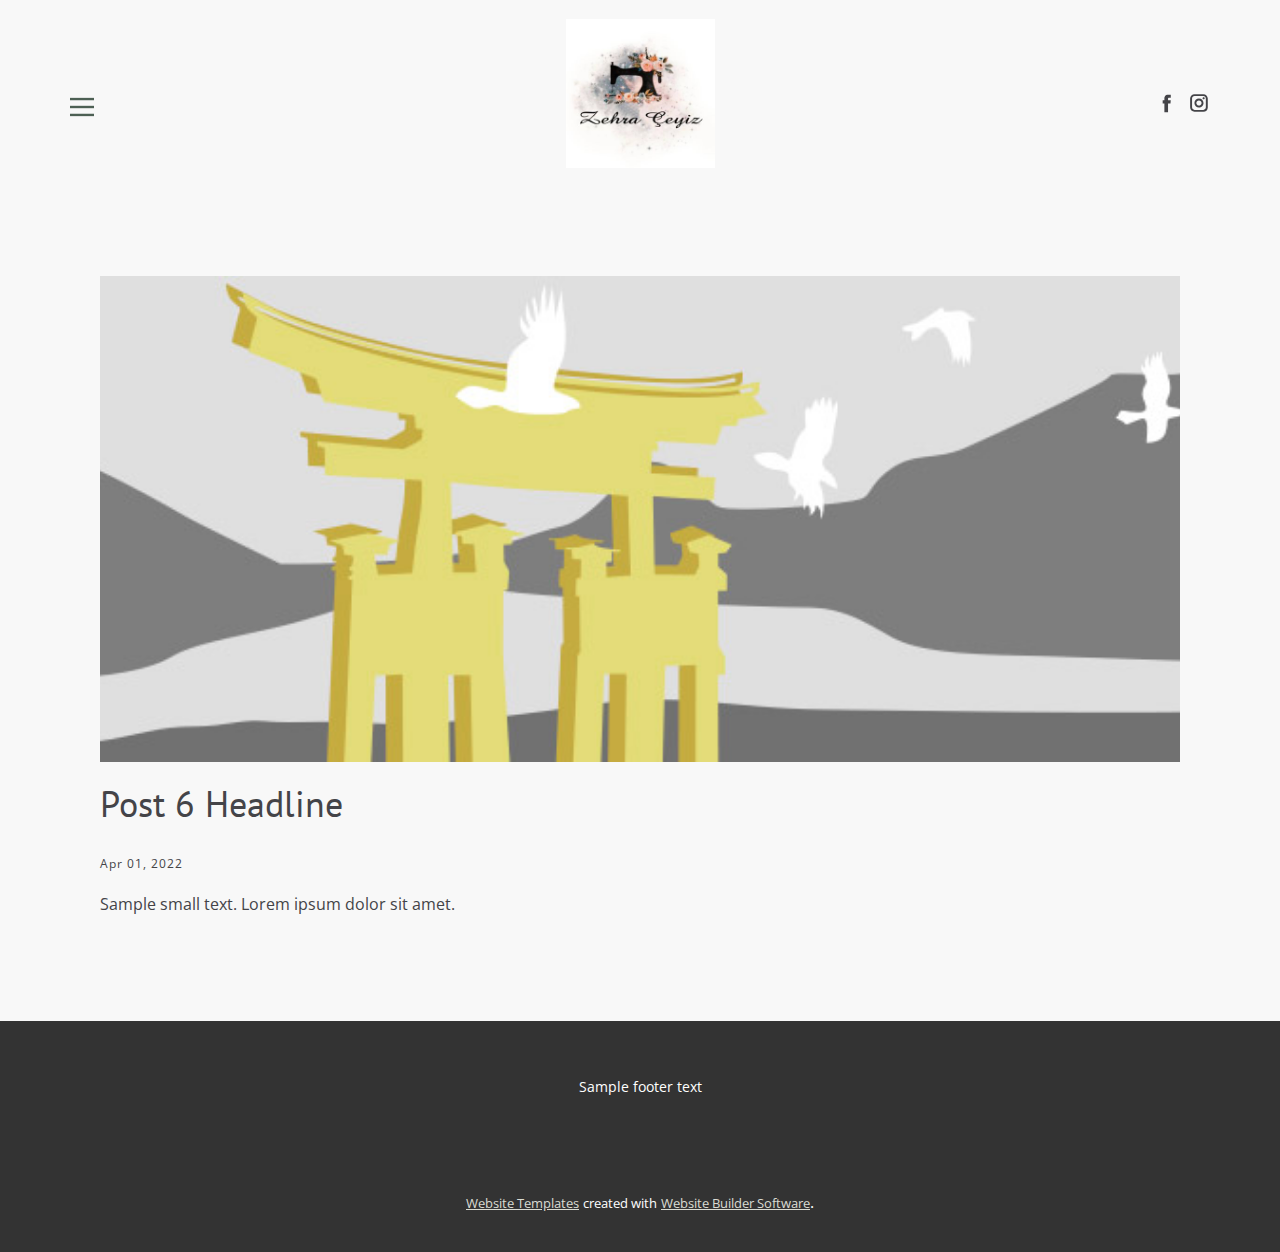
<file: blog/post-5.html>
<!doctype html>
<html style="font-size: 16px;"><head>
    <meta name="viewport" content="width=device-width, initial-scale=1.0">
    <meta charset="utf-8">
    <meta name="keywords" content="Post 1 Headline">
    <meta name="description" content="">
    <meta name="page_type" content="np-template-header-footer-from-plugin">
    <title>Post 6 Headline</title>
    <link rel="stylesheet" href="../nicepage.css" media="screen">
<link rel="stylesheet" href="../Post-Template.css" media="screen">
    <script class="u-script" type="text/javascript" src="../jquery.js" defer=""></script>
    <script class="u-script" type="text/javascript" src="../nicepage.js" defer=""></script>
    <meta name="generator" content="Nicepage 4.8.2, nicepage.com">
    <link id="u-theme-google-font" rel="stylesheet" href="https://fonts.googleapis.com/css?family=PT+Sans:400,400i,700,700i|Open+Sans:300,300i,400,400i,500,500i,600,600i,700,700i,800,800i">
    
    
    <script type="application/ld+json">{
		"@context": "http://schema.org",
		"@type": "Organization",
		"name": "",
		"logo": "images/191606547_181630263846768_1995027681276305436_n.jpg",
		"sameAs": [
				"https://www.instagram.com/zehraceyiz41/"
		]
}</script>
    <meta name="theme-color" content="#a3a598">
  </head>
  <body class="u-body u-xl-mode"><header class="u-clearfix u-header" id="sec-8114"><div class="u-clearfix u-sheet u-sheet-1">
        <a href="#" class="u-image u-logo u-image-1" src="" data-image-width="320" data-image-height="320">
          <img src="../images/191606547_181630263846768_1995027681276305436_n.jpg" class="u-logo-image u-logo-image-1">
        </a>
        <nav class="u-menu u-menu-dropdown u-offcanvas u-menu-1" data-responsive-from="XL">
          <div class="menu-collapse">
            <a class="u-button-style u-nav-link u-text-palette-2-dark-2" href="#" style="">
              <svg class="u-svg-link" preserveAspectRatio="xMidYMin slice" viewBox="0 0 302 302" style="undefined"><use xmlns:xlink="http://www.w3.org/1999/xlink" xlink:href="#svg-5247"></use></svg>
              <svg xmlns="http://www.w3.org/2000/svg" xmlns:xlink="http://www.w3.org/1999/xlink" version="1.1" id="svg-5247" x="0px" y="0px" viewBox="0 0 302 302" style="enable-background:new 0 0 302 302;" xml:space="preserve" class="u-svg-content"><g><rect y="36" width="302" height="30"></rect><rect y="236" width="302" height="30"></rect><rect y="136" width="302" height="30"></rect>
</g><g></g><g></g><g></g><g></g><g></g><g></g><g></g><g></g><g></g><g></g><g></g><g></g><g></g><g></g><g></g></svg>
            </a>
          </div>
          <div class="u-custom-menu u-nav-container">
            <ul class="u-nav u-spacing-25 u-unstyled"><li class="u-nav-item"><a class="u-button-style u-nav-link" href="../Ana-Sayfa.html" style="padding: 8px 0px;">Ana Sayfa</a>
</li><li class="u-nav-item"><a class="u-button-style u-nav-link" href="../Galeri.html" style="padding: 8px 0px;">Galeri</a>
</li></ul>
          </div>
          <div class="u-custom-menu u-nav-container-collapse">
            <div class="u-black u-container-style u-inner-container-layout u-opacity u-opacity-95 u-sidenav">
              <div class="u-inner-container-layout u-sidenav-overflow">
                <div class="u-menu-close"></div>
                <ul class="u-align-center u-nav u-popupmenu-items u-unstyled u-nav-2"><li class="u-nav-item"><a class="u-button-style u-nav-link" href="../Ana-Sayfa.html" style="padding-top: 20px; padding-bottom: 20px;">Ana Sayfa</a>
</li><li class="u-nav-item"><a class="u-button-style u-nav-link" href="../Galeri.html" style="padding-top: 20px; padding-bottom: 20px;">Galeri</a>
</li></ul>
              </div>
            </div>
            <div class="u-black u-menu-overlay u-opacity u-opacity-70"></div>
          </div>
        </nav>
        <div class="u-social-icons u-spacing-10 u-social-icons-1">
          <a class="u-social-url" target="_blank" href=""><span class="u-icon u-icon-circle u-social-facebook u-social-icon u-icon-1"><svg class="u-svg-link" preserveAspectRatio="xMidYMin slice" viewBox="0 0 112.2 112.2" style="width: 22px;"><use xmlns:xlink="http://www.w3.org/1999/xlink" xlink:href="#svg-f93c"></use></svg><svg x="0px" y="0px" viewBox="0 0 112.2 112.2" enable-background="new 0 0 112.2 112.2" xml:space="preserve" id="svg-f93c" class="u-svg-content"><path d="M75.5,28.8H65.4c-1.5,0-4,0.9-4,4.3v9.4h13.9l-1.5,15.8H61.4v45.1H42.8V58.3h-8.8V42.4h8.8V32.2 c0-7.4,3.4-18.8,18.8-18.8h13.8v15.4H75.5z"></path></svg></span>
          </a>
          <a class="u-social-url" target="_blank" href="https://www.instagram.com/zehraceyiz41/" title="zehraçeyiz41"><span class="u-icon u-icon-circle u-social-icon u-social-instagram u-icon-2"><svg class="u-svg-link" preserveAspectRatio="xMidYMin slice" viewBox="0 0 112.2 112.2" style="width: 22px;"><use xmlns:xlink="http://www.w3.org/1999/xlink" xlink:href="#svg-70d5"></use></svg><svg x="0px" y="0px" viewBox="0 0 112.2 112.2" enable-background="new 0 0 112.2 112.2" xml:space="preserve" id="svg-70d5" class="u-svg-content"><path d="M55.9,32.9c-12.8,0-23.2,10.4-23.2,23.2s10.4,23.2,23.2,23.2s23.2-10.4,23.2-23.2S68.7,32.9,55.9,32.9z M55.9,69.4c-7.4,0-13.3-6-13.3-13.3c-0.1-7.4,6-13.3,13.3-13.3s13.3,6,13.3,13.3C69.3,63.5,63.3,69.4,55.9,69.4z"></path><path d="M79.7,26.8c-3,0-5.4,2.5-5.4,5.4s2.5,5.4,5.4,5.4c3,0,5.4-2.5,5.4-5.4S82.7,26.8,79.7,26.8z"></path><path d="M78.2,11H33.5C21,11,10.8,21.3,10.8,33.7v44.7c0,12.6,10.2,22.8,22.7,22.8h44.7c12.6,0,22.7-10.2,22.7-22.7 V33.7C100.8,21.1,90.6,11,78.2,11z M91,78.4c0,7.1-5.8,12.8-12.8,12.8H33.5c-7.1,0-12.8-5.8-12.8-12.8V33.7 c0-7.1,5.8-12.8,12.8-12.8h44.7c7.1,0,12.8,5.8,12.8,12.8V78.4z"></path></svg></span>
          </a>
        </div>
      </div></header>
    <section class="u-align-center u-clearfix u-section-1" id="sec-fbbe">
      <div class="u-clearfix u-sheet u-valign-middle-md u-valign-middle-sm u-valign-middle-xs u-sheet-1"><!--post_details--><!--post_details_options_json--><!--{"source":""}--><!--/post_details_options_json--><!--blog_post-->
        <div class="u-container-style u-expanded-width u-post-details u-post-details-1">
          <div class="u-container-layout u-valign-middle u-container-layout-1"><!--blog_post_image-->
            <img alt="" class="u-blog-control u-expanded-width u-image u-image-default u-image-1" src="[data-uri]"><!--/blog_post_image--><!--blog_post_header-->
            <h2 class="u-blog-control u-text u-text-1">Post 6 Headline</h2><!--/blog_post_header--><!--blog_post_metadata-->
            <div class="u-blog-control u-metadata u-metadata-1"><!--blog_post_metadata_date-->
              <span class="u-meta-date u-meta-icon">Apr 01, 2022</span><!--/blog_post_metadata_date--><!--blog_post_metadata_category-->
              <!--/blog_post_metadata_category--><!--blog_post_metadata_comments-->
              <!--/blog_post_metadata_comments-->
            </div><!--/blog_post_metadata--><!--blog_post_content-->
            <div class="u-align-justify u-blog-control u-post-content u-text u-text-2 fr-view">
  Sample small text. Lorem ipsum dolor sit amet.
  </div><!--/blog_post_content-->
          </div>
        </div><!--/blog_post--><!--/post_details-->
      </div>
    </section>
    
    
    <footer class="u-clearfix u-footer u-grey-80" id="sec-ce8a"><div class="u-clearfix u-sheet u-sheet-1">
        <div class="u-align-center u-container-style u-group u-group-1">
          <div class="u-container-layout u-valign-middle u-container-layout-1">
            <p class="u-small-text u-text u-text-variant u-text-1">Sample footer text</p>
          </div>
        </div>
      </div></footer>
    <section class="u-backlink u-clearfix u-grey-80">
      <a class="u-link" href="https://nicepage.com/website-templates" target="_blank">
        <span>Website Templates</span>
      </a>
      <p class="u-text">
        <span>created with</span>
      </p>
      <a class="u-link" href="" target="_blank">
        <span>Website Builder Software</span>
      </a>. 
    </section>
  
</body></html>
</file>
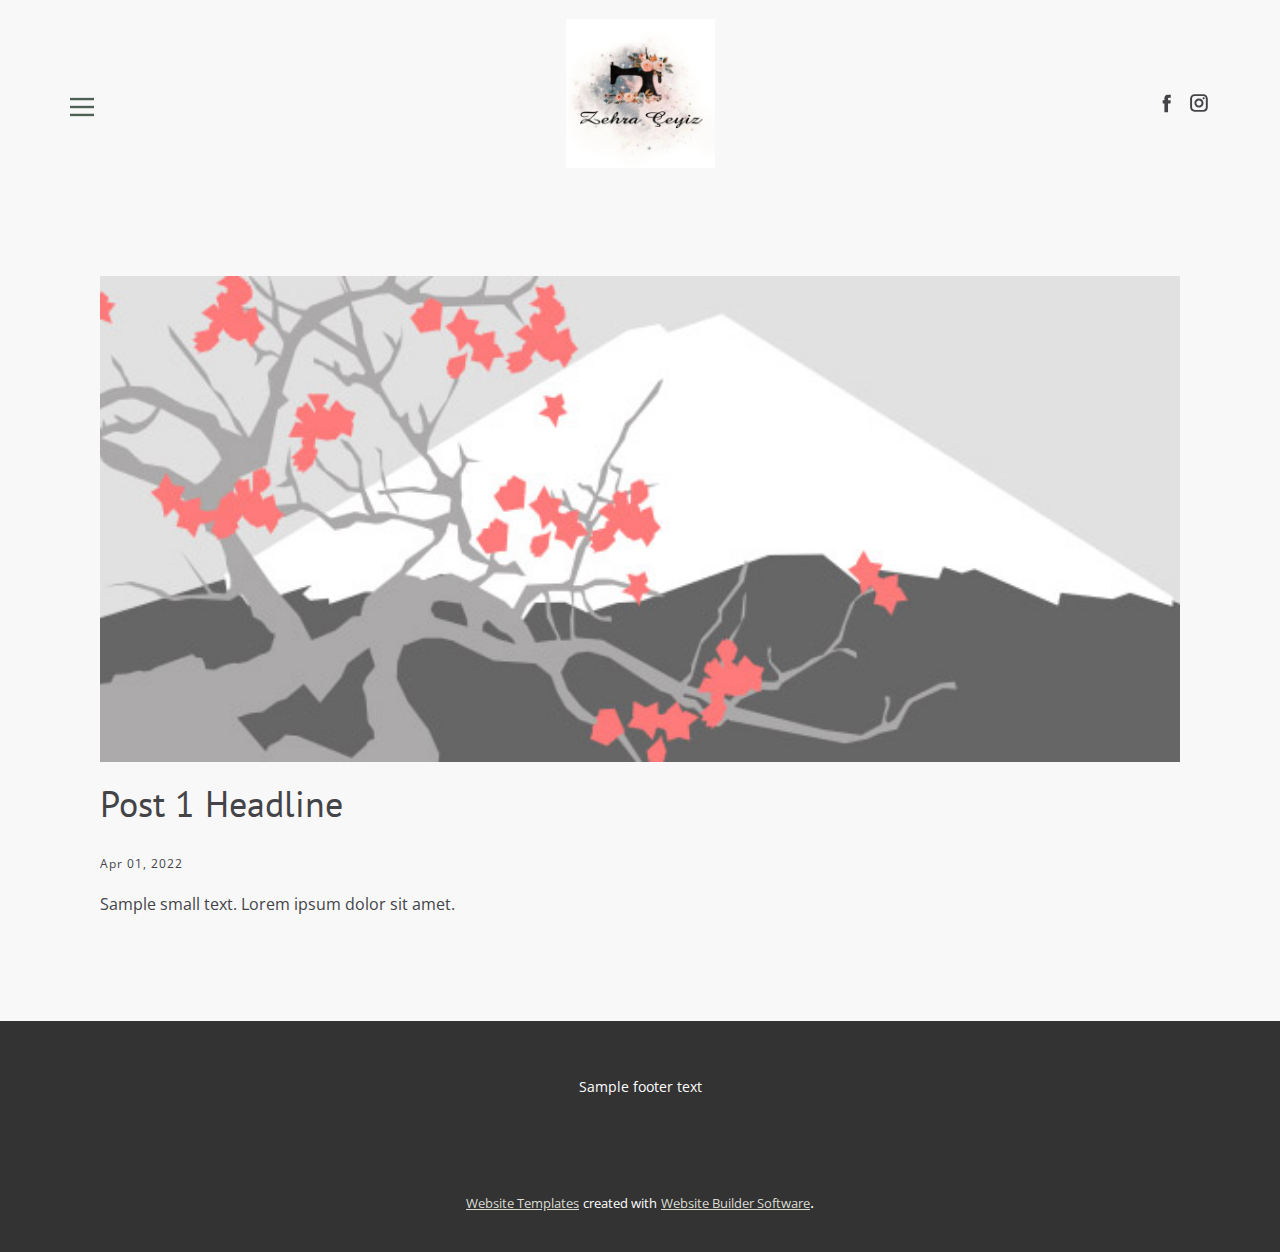
<file: blog/post.html>
<!doctype html>
<html style="font-size: 16px;"><head>
    <meta name="viewport" content="width=device-width, initial-scale=1.0">
    <meta charset="utf-8">
    <meta name="keywords" content="Post 1 Headline">
    <meta name="description" content="">
    <meta name="page_type" content="np-template-header-footer-from-plugin">
    <title>Post 1 Headline</title>
    <link rel="stylesheet" href="../nicepage.css" media="screen">
<link rel="stylesheet" href="../Post-Template.css" media="screen">
    <script class="u-script" type="text/javascript" src="../jquery.js" defer=""></script>
    <script class="u-script" type="text/javascript" src="../nicepage.js" defer=""></script>
    <meta name="generator" content="Nicepage 4.8.2, nicepage.com">
    <link id="u-theme-google-font" rel="stylesheet" href="https://fonts.googleapis.com/css?family=PT+Sans:400,400i,700,700i|Open+Sans:300,300i,400,400i,500,500i,600,600i,700,700i,800,800i">
    
    
    <script type="application/ld+json">{
		"@context": "http://schema.org",
		"@type": "Organization",
		"name": "",
		"logo": "images/191606547_181630263846768_1995027681276305436_n.jpg",
		"sameAs": [
				"https://www.instagram.com/zehraceyiz41/"
		]
}</script>
    <meta name="theme-color" content="#a3a598">
  </head>
  <body class="u-body u-xl-mode"><header class="u-clearfix u-header" id="sec-8114"><div class="u-clearfix u-sheet u-sheet-1">
        <a href="#" class="u-image u-logo u-image-1" src="" data-image-width="320" data-image-height="320">
          <img src="../images/191606547_181630263846768_1995027681276305436_n.jpg" class="u-logo-image u-logo-image-1">
        </a>
        <nav class="u-menu u-menu-dropdown u-offcanvas u-menu-1" data-responsive-from="XL">
          <div class="menu-collapse">
            <a class="u-button-style u-nav-link u-text-palette-2-dark-2" href="#" style="">
              <svg class="u-svg-link" preserveAspectRatio="xMidYMin slice" viewBox="0 0 302 302" style="undefined"><use xmlns:xlink="http://www.w3.org/1999/xlink" xlink:href="#svg-5247"></use></svg>
              <svg xmlns="http://www.w3.org/2000/svg" xmlns:xlink="http://www.w3.org/1999/xlink" version="1.1" id="svg-5247" x="0px" y="0px" viewBox="0 0 302 302" style="enable-background:new 0 0 302 302;" xml:space="preserve" class="u-svg-content"><g><rect y="36" width="302" height="30"></rect><rect y="236" width="302" height="30"></rect><rect y="136" width="302" height="30"></rect>
</g><g></g><g></g><g></g><g></g><g></g><g></g><g></g><g></g><g></g><g></g><g></g><g></g><g></g><g></g><g></g></svg>
            </a>
          </div>
          <div class="u-custom-menu u-nav-container">
            <ul class="u-nav u-spacing-25 u-unstyled"><li class="u-nav-item"><a class="u-button-style u-nav-link" href="../Ana-Sayfa.html" style="padding: 8px 0px;">Ana Sayfa</a>
</li><li class="u-nav-item"><a class="u-button-style u-nav-link" href="../Galeri.html" style="padding: 8px 0px;">Galeri</a>
</li></ul>
          </div>
          <div class="u-custom-menu u-nav-container-collapse">
            <div class="u-black u-container-style u-inner-container-layout u-opacity u-opacity-95 u-sidenav">
              <div class="u-inner-container-layout u-sidenav-overflow">
                <div class="u-menu-close"></div>
                <ul class="u-align-center u-nav u-popupmenu-items u-unstyled u-nav-2"><li class="u-nav-item"><a class="u-button-style u-nav-link" href="../Ana-Sayfa.html" style="padding-top: 20px; padding-bottom: 20px;">Ana Sayfa</a>
</li><li class="u-nav-item"><a class="u-button-style u-nav-link" href="../Galeri.html" style="padding-top: 20px; padding-bottom: 20px;">Galeri</a>
</li></ul>
              </div>
            </div>
            <div class="u-black u-menu-overlay u-opacity u-opacity-70"></div>
          </div>
        </nav>
        <div class="u-social-icons u-spacing-10 u-social-icons-1">
          <a class="u-social-url" target="_blank" href=""><span class="u-icon u-icon-circle u-social-facebook u-social-icon u-icon-1"><svg class="u-svg-link" preserveAspectRatio="xMidYMin slice" viewBox="0 0 112.2 112.2" style="width: 22px;"><use xmlns:xlink="http://www.w3.org/1999/xlink" xlink:href="#svg-f93c"></use></svg><svg x="0px" y="0px" viewBox="0 0 112.2 112.2" enable-background="new 0 0 112.2 112.2" xml:space="preserve" id="svg-f93c" class="u-svg-content"><path d="M75.5,28.8H65.4c-1.5,0-4,0.9-4,4.3v9.4h13.9l-1.5,15.8H61.4v45.1H42.8V58.3h-8.8V42.4h8.8V32.2 c0-7.4,3.4-18.8,18.8-18.8h13.8v15.4H75.5z"></path></svg></span>
          </a>
          <a class="u-social-url" target="_blank" href="https://www.instagram.com/zehraceyiz41/" title="zehraçeyiz41"><span class="u-icon u-icon-circle u-social-icon u-social-instagram u-icon-2"><svg class="u-svg-link" preserveAspectRatio="xMidYMin slice" viewBox="0 0 112.2 112.2" style="width: 22px;"><use xmlns:xlink="http://www.w3.org/1999/xlink" xlink:href="#svg-70d5"></use></svg><svg x="0px" y="0px" viewBox="0 0 112.2 112.2" enable-background="new 0 0 112.2 112.2" xml:space="preserve" id="svg-70d5" class="u-svg-content"><path d="M55.9,32.9c-12.8,0-23.2,10.4-23.2,23.2s10.4,23.2,23.2,23.2s23.2-10.4,23.2-23.2S68.7,32.9,55.9,32.9z M55.9,69.4c-7.4,0-13.3-6-13.3-13.3c-0.1-7.4,6-13.3,13.3-13.3s13.3,6,13.3,13.3C69.3,63.5,63.3,69.4,55.9,69.4z"></path><path d="M79.7,26.8c-3,0-5.4,2.5-5.4,5.4s2.5,5.4,5.4,5.4c3,0,5.4-2.5,5.4-5.4S82.7,26.8,79.7,26.8z"></path><path d="M78.2,11H33.5C21,11,10.8,21.3,10.8,33.7v44.7c0,12.6,10.2,22.8,22.7,22.8h44.7c12.6,0,22.7-10.2,22.7-22.7 V33.7C100.8,21.1,90.6,11,78.2,11z M91,78.4c0,7.1-5.8,12.8-12.8,12.8H33.5c-7.1,0-12.8-5.8-12.8-12.8V33.7 c0-7.1,5.8-12.8,12.8-12.8h44.7c7.1,0,12.8,5.8,12.8,12.8V78.4z"></path></svg></span>
          </a>
        </div>
      </div></header>
    <section class="u-align-center u-clearfix u-section-1" id="sec-fbbe">
      <div class="u-clearfix u-sheet u-valign-middle-md u-valign-middle-sm u-valign-middle-xs u-sheet-1"><!--post_details--><!--post_details_options_json--><!--{"source":""}--><!--/post_details_options_json--><!--blog_post-->
        <div class="u-container-style u-expanded-width u-post-details u-post-details-1">
          <div class="u-container-layout u-valign-middle u-container-layout-1"><!--blog_post_image-->
            <img alt="" class="u-blog-control u-expanded-width u-image u-image-default u-image-1" src="[data-uri]"><!--/blog_post_image--><!--blog_post_header-->
            <h2 class="u-blog-control u-text u-text-1">Post 1 Headline</h2><!--/blog_post_header--><!--blog_post_metadata-->
            <div class="u-blog-control u-metadata u-metadata-1"><!--blog_post_metadata_date-->
              <span class="u-meta-date u-meta-icon">Apr 01, 2022</span><!--/blog_post_metadata_date--><!--blog_post_metadata_category-->
              <!--/blog_post_metadata_category--><!--blog_post_metadata_comments-->
              <!--/blog_post_metadata_comments-->
            </div><!--/blog_post_metadata--><!--blog_post_content-->
            <div class="u-align-justify u-blog-control u-post-content u-text u-text-2 fr-view">
  Sample small text. Lorem ipsum dolor sit amet.
  </div><!--/blog_post_content-->
          </div>
        </div><!--/blog_post--><!--/post_details-->
      </div>
    </section>
    
    
    <footer class="u-clearfix u-footer u-grey-80" id="sec-ce8a"><div class="u-clearfix u-sheet u-sheet-1">
        <div class="u-align-center u-container-style u-group u-group-1">
          <div class="u-container-layout u-valign-middle u-container-layout-1">
            <p class="u-small-text u-text u-text-variant u-text-1">Sample footer text</p>
          </div>
        </div>
      </div></footer>
    <section class="u-backlink u-clearfix u-grey-80">
      <a class="u-link" href="https://nicepage.com/website-templates" target="_blank">
        <span>Website Templates</span>
      </a>
      <p class="u-text">
        <span>created with</span>
      </p>
      <a class="u-link" href="" target="_blank">
        <span>Website Builder Software</span>
      </a>. 
    </section>
  
</body></html>
</file>
